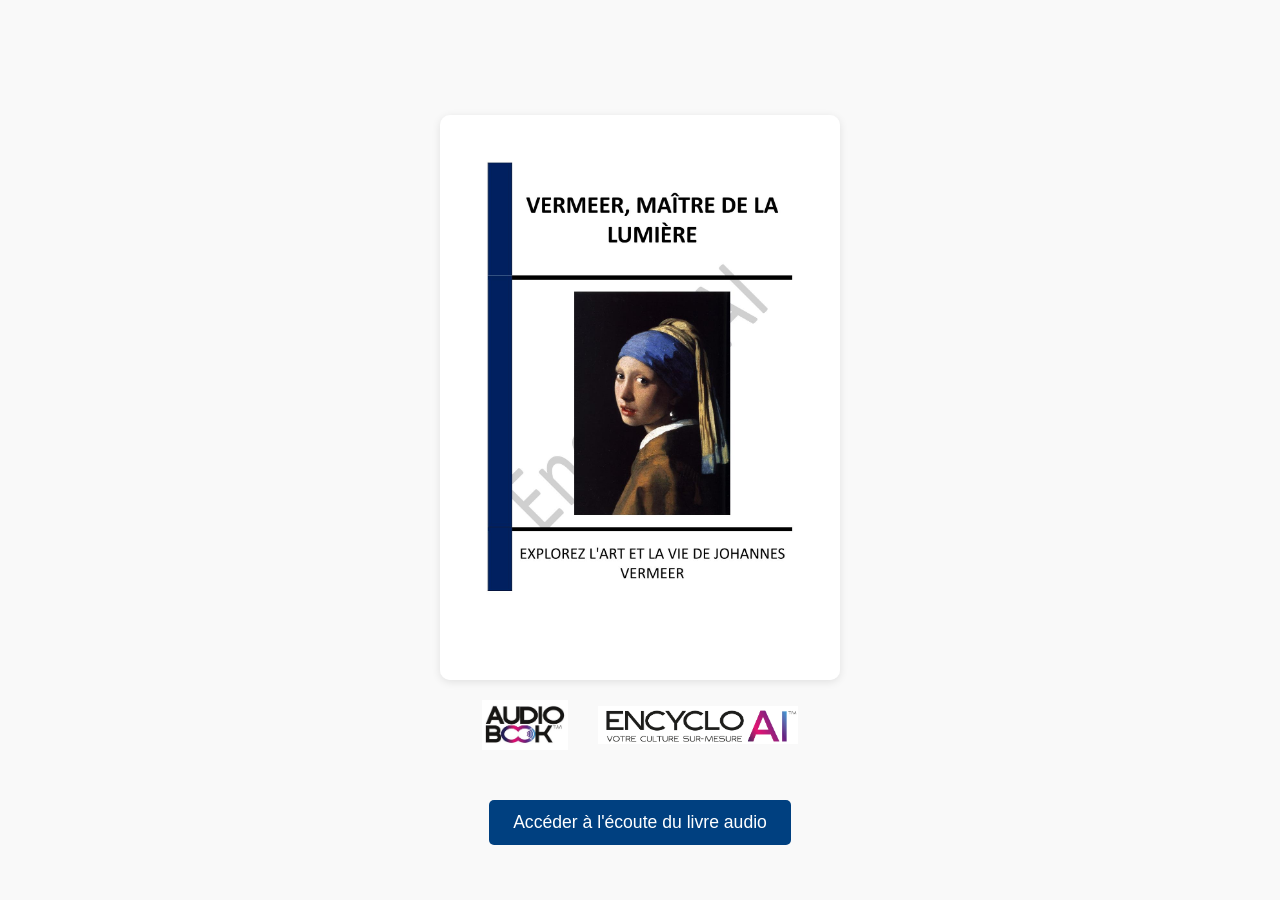
<file: index.html>
<!DOCTYPE html>
<html lang="fr">
<head>
  <meta charset="UTF-8" />
  <title>Smartbook – Redirection…</title>
  <link rel="manifest" href="manifest.json" />
  <link rel="icon" type="image/png" href="logo-icon-192.png" />
  <meta name="viewport" content="width=device-width,initial-scale=1" />
  <!-- Redirection immédiate vers ta page d’accueil réelle -->
  <meta http-equiv="refresh" content="0; url=Smartbook.html" />
  <style>
    body {font-family: system-ui, -apple-system, Segoe UI, Roboto, Arial, sans-serif; margin:0; display:grid; place-items:center; min-height:100vh; color:#333;}
    a {color:#004080;}
  </style>
</head>
<body>
  <p>Redirection vers <strong>Smartbook.html</strong>…<br>
  Si rien ne se passe, <a href="Smartbook.html">cliquez ici</a>.</p>

  <script>
    // Fallback JS si la meta-refresh est bloquée
    if (!/Smartbook\.html$/i.test(location.href)) {
      setTimeout(() => location.replace('Smartbook.html'), 50);
    }
    // Enregistre le SW même si l’utilisateur atterrit d’abord ici
    if ('serviceWorker' in navigator) {
      navigator.serviceWorker.register('service-worker.js').catch(console.error);
    }
  </script>
</body>
</html>
</file>
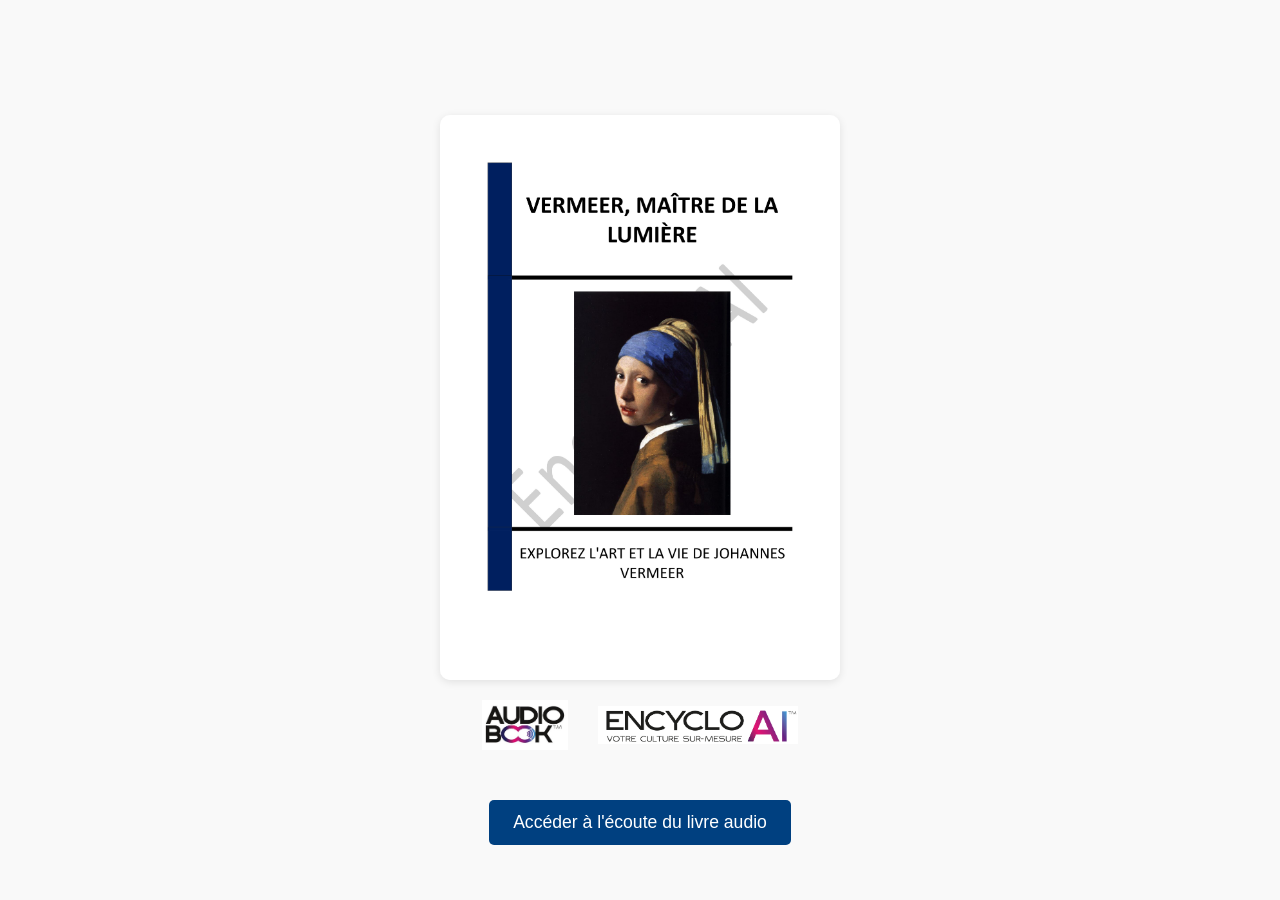
<file: ID-0-30-Smartbook.html>
<!DOCTYPE html>
<html lang="fr">
<head>
  <meta charset="UTF-8">
  <title>Smartbook - AudioBook</title>

  <!-- ✅ PWA : ajout du manifest -->
  <link rel="manifest" href="manifest.json">
  <link rel="icon" type="image/png" href="logo-icon-192.png">

  <style>
    body {
      background-color: #f9f9f9;
      font-family: 'Open Sans', sans-serif;
      margin: 0;
      padding: 0;
      display: flex;
      flex-direction: column;
      align-items: center;
      justify-content: center;
      min-height: 100vh;
    }
    .header {
      display: flex;
      align-items: center;
      justify-content: center;
      gap: 30px;
      margin-top: 30px;
    }
    .cover {
      margin-top: 30px;
      max-width: 400px;
      box-shadow: 0 2px 8px rgba(0,0,0,0.1);
      border-radius: 10px;
    }
    .logos {
      display: flex;
      gap: 30px;
      margin-top: 20px;
      align-items: center;
      justify-content: center;
    }
    .logos img {
      max-width: 200px;
      height: auto;
    }
    .button-container {
      margin-top: 30px;
      display: flex;
      flex-direction: column;
      gap: 15px;
      align-items: center;
    }
    .button-container a,
    .button-container button {
      text-decoration: none;
      padding: 12px 24px;
      background-color: #004080;
      color: white;
      border-radius: 5px;
      font-size: 1.1em;
      transition: background-color 0.3s;
      border: none;
      cursor: pointer;
    }
    .button-container a:hover,
    .button-container button:hover {
      background-color: #0055aa;
    }
    #installButton { display: none; }
  </style>
</head>
<body>

  <div class="header">
    <img src="ID-0-30-Couverture.jpg" alt="Couverture AudioBook" class="cover">
  </div>

  <div class="logos">
    <img src="PLANCHE-1a.jpg" alt="Logo AudioBook" style="width: 20%; height: auto; margin-bottom: 20px;">
    <img src="Logo_resized.jpg" alt="Logo Encyclo-AI" style="width: 100%; height: auto; margin-bottom: 20px;">
  </div>

  <div class="button-container">
    <a href="Lecteur_ID-0-30.html">Accéder à l'écoute du livre audio</a>
    <button id="installButton">📲 Installer cette application</button>
  </div>

  <!-- ✅ Enregistrement du service worker et gestion installation -->
  <script>
    // Service Worker
    if ('serviceWorker' in navigator) {
      window.addEventListener('load', () => {
        navigator.serviceWorker.register('service-worker.js')
          .then(reg => console.log("✅ Service worker enregistré :", reg.scope))
          .catch(err => console.error("❌ Échec de l'enregistrement :", err));
      });
    }

    // Gestion du bouton Installer
    let deferredPrompt;
    const installButton = document.querySelector("#installButton");

    window.addEventListener("beforeinstallprompt", (e) => {
      e.preventDefault();
      deferredPrompt = e;
      installButton.style.display = "block";

      installButton.addEventListener("click", () => {
        installButton.style.display = "none";
        deferredPrompt.prompt();
        deferredPrompt.userChoice.then((choiceResult) => {
          if (choiceResult.outcome === "accepted") {
            console.log("✅ Appli installée");
          } else {
            console.log("❌ Installation refusée");
          }
          deferredPrompt = null;
        });
      });
    });

    // Masquer le bouton si déjà en standalone
    if (window.matchMedia('(display-mode: standalone)').matches) {
      installButton.style.display = "none";
    }
  </script>

</body>
</html>
</file>
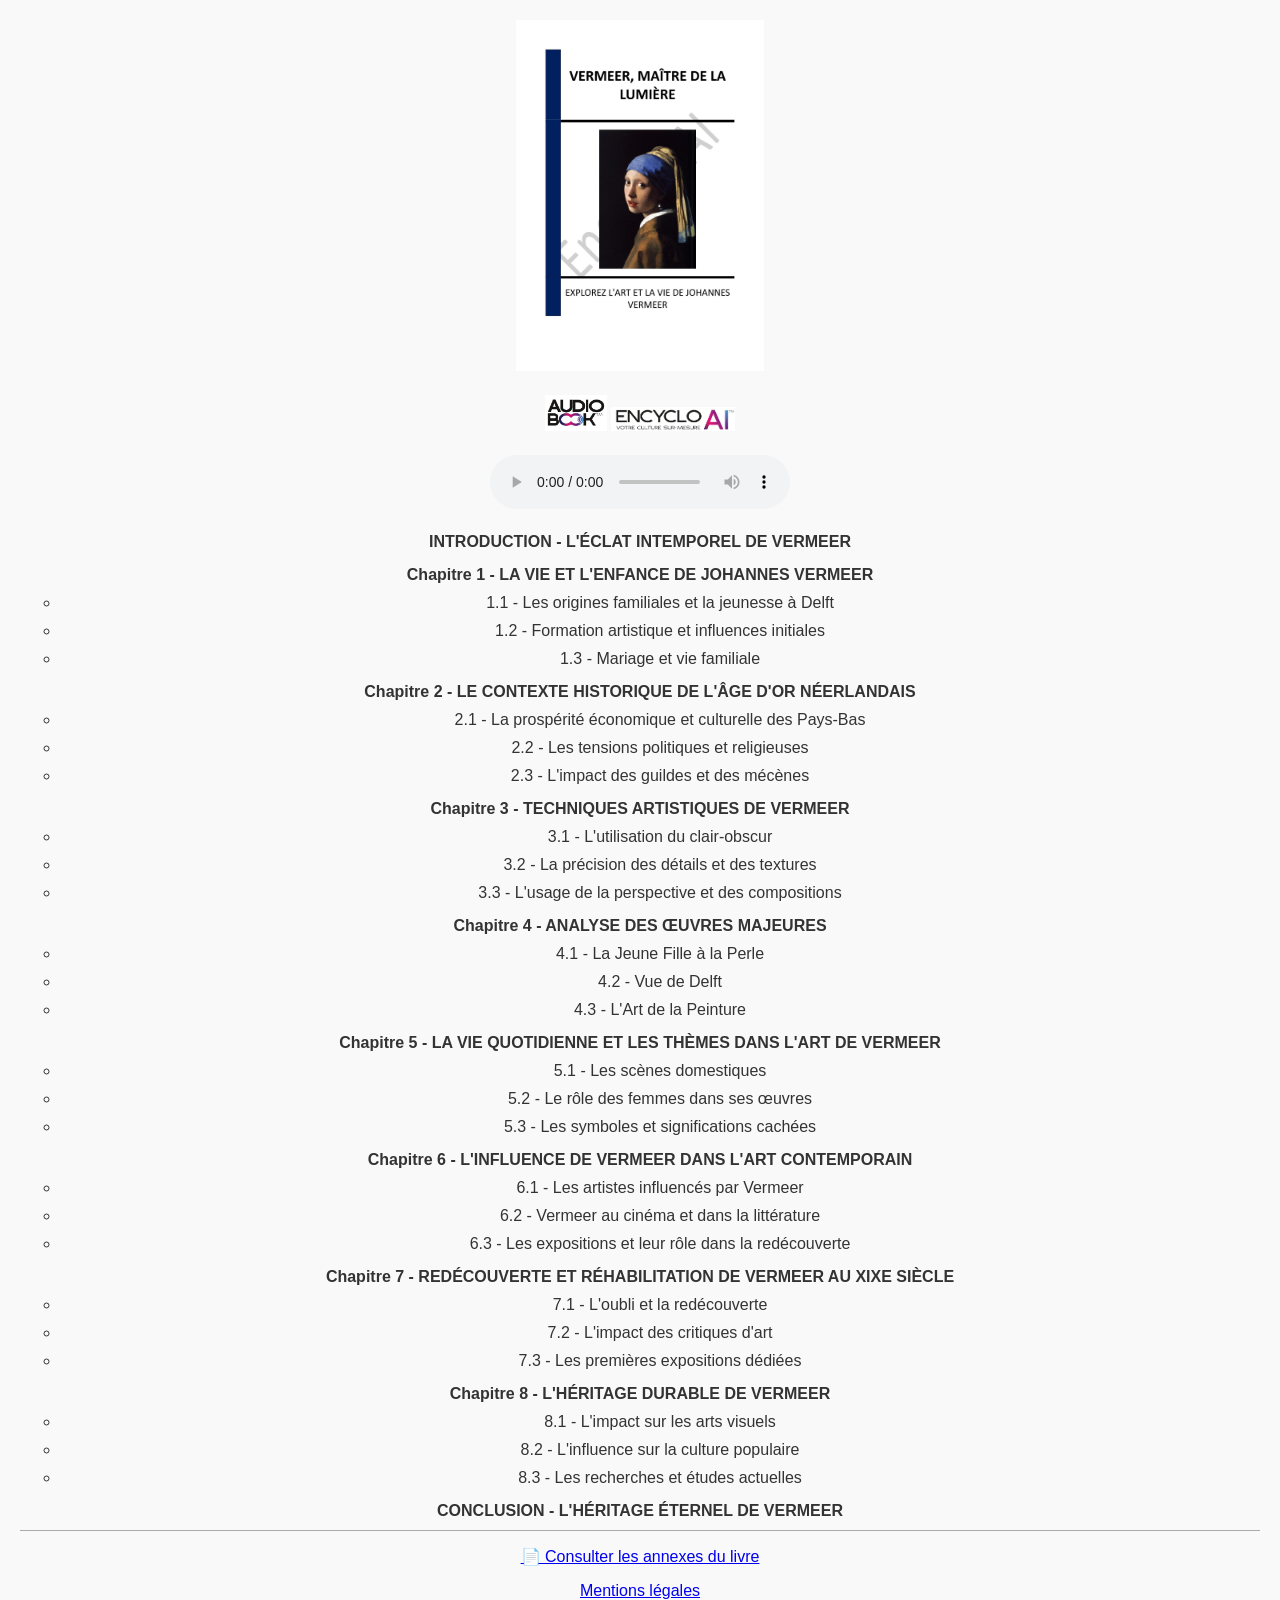
<file: lecteur-Copie.html>
<!DOCTYPE html>
<html lang="fr">
<head>
  <meta charset="UTF-8">
  <title>Smartbook - AudioBook</title>
  <link rel="stylesheet" href="https://cdn.plyr.io/3.7.2/plyr.css">
  <link rel="stylesheet" href="style-Copie.css">
</head>
<body>
  <img src="Couverture_resized.jpg" alt="Couverture" style="width: 20%; height: auto; margin-bottom: 20px;">

  <div class="logos">
    <img src="PLANCHE-1a.jpg" alt="Logo AudioBook" style="width: 5%; height: auto; margin-bottom: 20px;">
    <img src="Logo_resized.jpg" alt="Logo Encyclo-AI" style="width: 10%; height: auto; margin-bottom: 20px;">
  </div>

 
  <audio id="audioPlayer" controls></audio>
 
  <ul id="playlist">

    <!-- ✅ Introduction : lien cliquable en gras -->
    <li style="margin-top: 15px;"><a href="Introduction.mp3" style="font-weight: bold;">INTRODUCTION - L'ÉCLAT INTEMPOREL DE VERMEER</a></li>

    <!-- Chapitre 1 -->
    <li style="font-weight: bold; margin-top: 15px;">Chapitre 1 - LA VIE ET L'ENFANCE DE JOHANNES VERMEER</li>
    <ul>
      <li><a href="Chapitre1-1.mp3">1.1 - Les origines familiales et la jeunesse à Delft</a></li>
      <li><a href="Chapitre1-2.mp3">1.2 - Formation artistique et influences initiales</a></li>
      <li><a href="Chapitre1-3.mp3">1.3 - Mariage et vie familiale</a></li>
    </ul>

    <!-- Chapitre 2 -->
    <li style="font-weight: bold; margin-top: 15px;">Chapitre 2 - LE CONTEXTE HISTORIQUE DE L'ÂGE D'OR NÉERLANDAIS</li>
    <ul>
      <li><a href="Chapitre2-1.mp3">2.1 - La prospérité économique et culturelle des Pays-Bas</a></li>
      <li><a href="Chapitre2-2.mp3">2.2 - Les tensions politiques et religieuses</a></li>
      <li><a href="Chapitre2-3.mp3">2.3 - L'impact des guildes et des mécènes</a></li>
    </ul>

    <!-- Chapitre 3 -->
    <li style="font-weight: bold; margin-top: 15px;">Chapitre 3 - TECHNIQUES ARTISTIQUES DE VERMEER</li>
    <ul>
      <li><a href="Chapitre3-1.mp3">3.1 - L'utilisation du clair-obscur</a></li>
      <li><a href="Chapitre3-2.mp3">3.2 - La précision des détails et des textures</a></li>
      <li><a href="Chapitre3-3.mp3">3.3 - L'usage de la perspective et des compositions</a></li>
    </ul>

    <!-- Chapitre 4 -->
    <li style="font-weight: bold; margin-top: 15px;">Chapitre 4 - ANALYSE DES ŒUVRES MAJEURES</li>
    <ul>
      <li><a href="Chapitre4-1.mp3">4.1 - La Jeune Fille à la Perle</a></li>
      <li><a href="Chapitre4-2.mp3">4.2 - Vue de Delft</a></li>
      <li><a href="Chapitre4-3.mp3">4.3 - L'Art de la Peinture</a></li>
    </ul>

    <!-- Chapitre 5 -->
    <li style="font-weight: bold; margin-top: 15px;">Chapitre 5 - LA VIE QUOTIDIENNE ET LES THÈMES DANS L'ART DE VERMEER</li>
    <ul>
      <li><a href="Chapitre5-1.mp3">5.1 - Les scènes domestiques</a></li>
      <li><a href="Chapitre5-2.mp3">5.2 - Le rôle des femmes dans ses œuvres</a></li>
      <li><a href="Chapitre5-3.mp3">5.3 - Les symboles et significations cachées</a></li>
    </ul>

    <!-- Chapitre 6 -->
    <li style="font-weight: bold; margin-top: 15px;">Chapitre 6 - L'INFLUENCE DE VERMEER DANS L'ART CONTEMPORAIN</li>
    <ul>
      <li><a href="Chapitre6-1.mp3">6.1 - Les artistes influencés par Vermeer</a></li>
      <li><a href="Chapitre6-2.mp3">6.2 - Vermeer au cinéma et dans la littérature</a></li>
      <li><a href="Chapitre6-3.mp3">6.3 - Les expositions et leur rôle dans la redécouverte</a></li>
    </ul>

    <!-- Chapitre 7 -->
    <li style="font-weight: bold; margin-top: 15px;">Chapitre 7 - REDÉCOUVERTE ET RÉHABILITATION DE VERMEER AU XIXE SIÈCLE</li>
    <ul>
      <li><a href="Chapitre7-1.mp3">7.1 - L'oubli et la redécouverte</a></li>
      <li><a href="Chapitre7-2.mp3">7.2 - L'impact des critiques d'art</a></li>
      <li><a href="Chapitre7-3.mp3">7.3 - Les premières expositions dédiées</a></li>
    </ul>

    <!-- Chapitre 8 -->
    <li style="font-weight: bold; margin-top: 15px;">Chapitre 8 - L'HÉRITAGE DURABLE DE VERMEER</li>
    <ul>
      <li><a href="Chapitre8-1.mp3">8.1 - L'impact sur les arts visuels</a></li>
      <li><a href="Chapitre8-2.mp3">8.2 - L'influence sur la culture populaire</a></li>
      <li><a href="Chapitre8-3.mp3">8.3 - Les recherches et études actuelles</a></li>
    </ul>

<!-- ✅ Conclusion : lien cliquable en gras -->
    <li style="margin-top: 15px;"><a href="Conclusion.mp3" style="font-weight: bold;">CONCLUSION - L'HÉRITAGE ÉTERNEL DE VERMEER</a></li>

    <li style="list-style: none; margin-top: 10px; border-top: 1px solid #aaa; margin-bottom: 5px;"></li>
  </ul>

  <p><a href="Annexes.pdf" target="_blank">📄 Consulter les annexes du livre</a></p>
  <p><a href="mentions_legales.pdf">Mentions légales</a></p>

  <script src="https://cdn.plyr.io/3.7.2/plyr.polyfilled.js"></script>
  <script src="lecteur-Copie.js"></script>
</body>
</html>
</file>
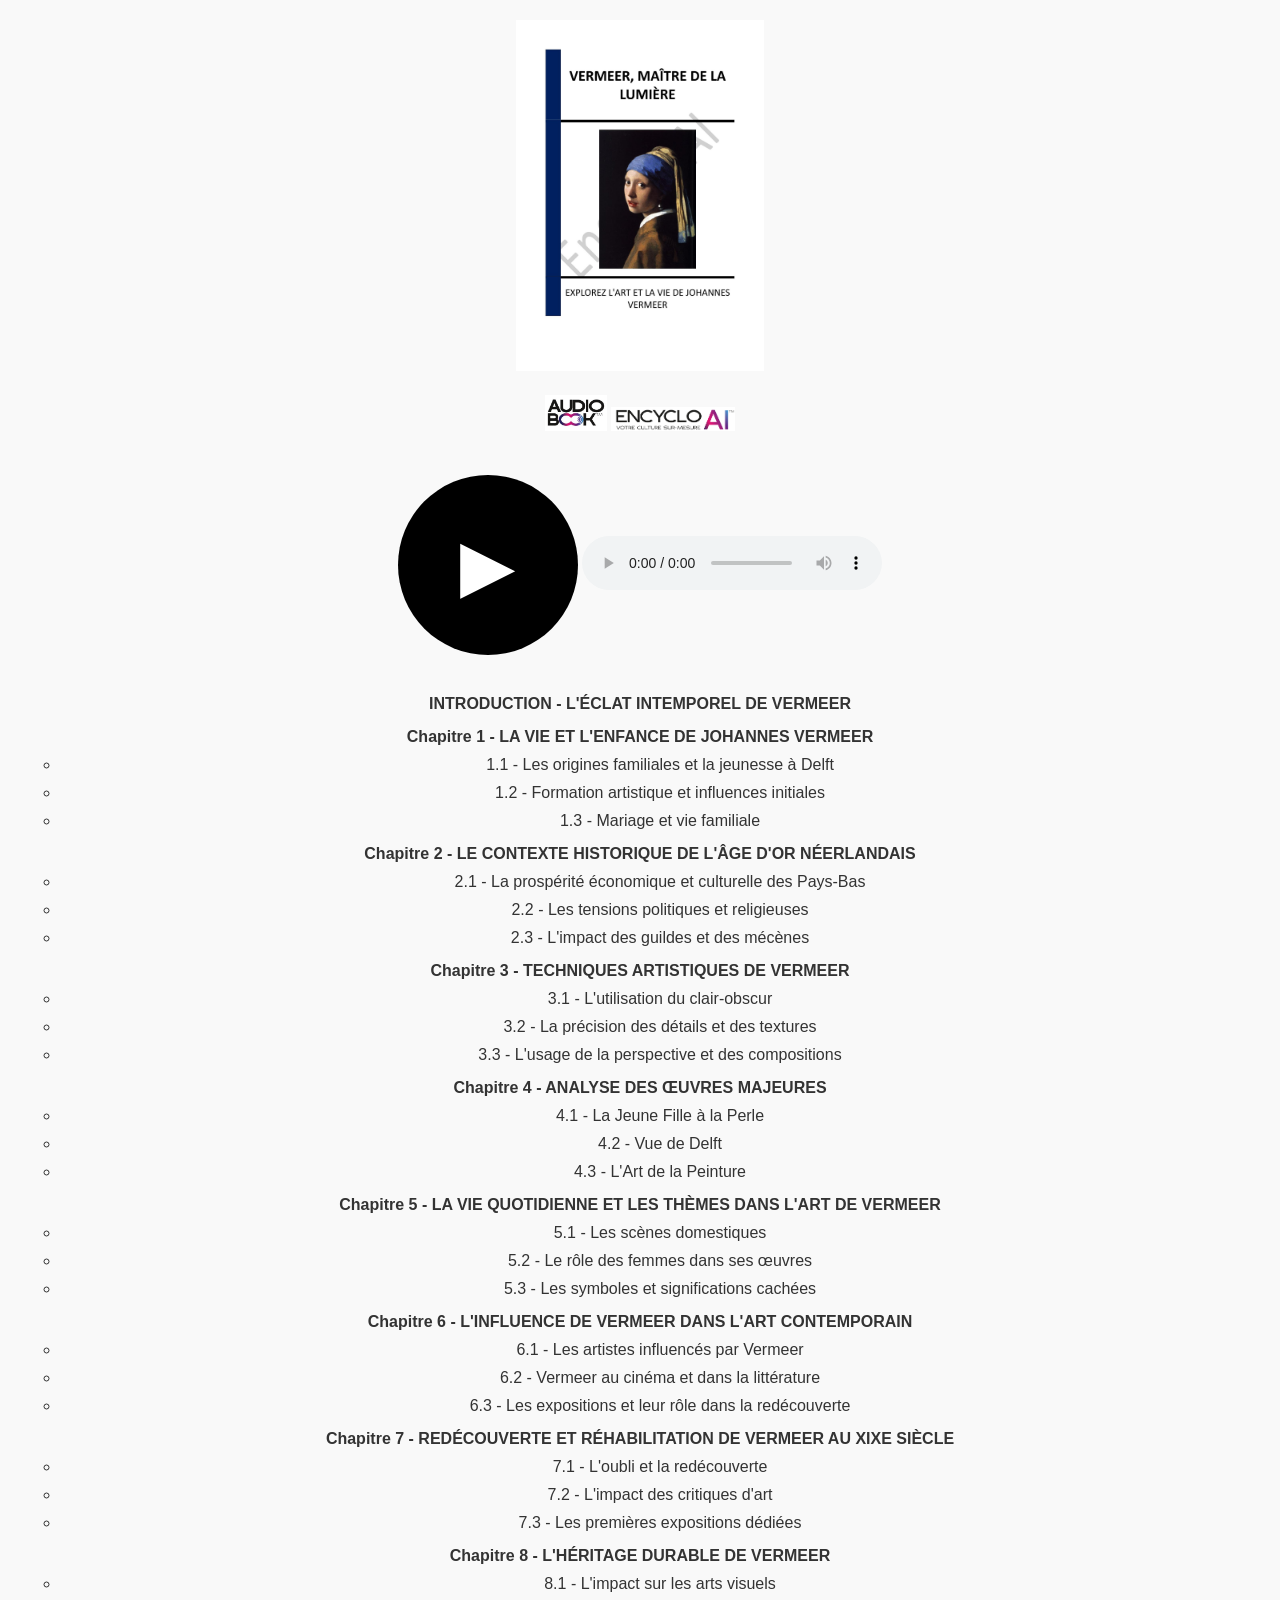
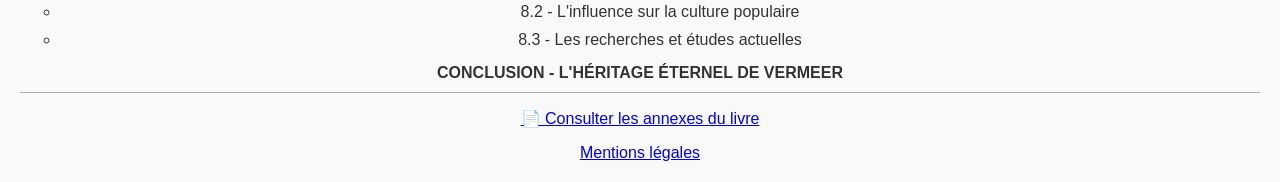
<file: lecteur-Copie2.html>
<!DOCTYPE html>
<html lang="fr">
<head>
  <meta charset="UTF-8">
  <title>Smartbook - AudioBook</title>
  <link rel="stylesheet" href="https://cdn.plyr.io/3.7.2/plyr.css">
  <link rel="stylesheet" href="style-Copie2.css">
</head>
<body>
  <img src="Couverture_resized.jpg" alt="Couverture" style="width: 20%; height: auto; margin-bottom: 20px;">

  <div class="logos">
    <img src="PLANCHE-1a.jpg" alt="Logo AudioBook" style="width: 5%; height: auto; margin-bottom: 20px;">
    <img src="Logo_resized.jpg" alt="Logo Encyclo-AI" style="width: 10%; height: auto; margin-bottom: 20px;">
  </div>

  <!-- Gros bouton Play -->
  <button id="bigPlayBtn" aria-label="Lire ou mettre en pause le livre audio">▶</button>

  <audio id="audioPlayer" controls></audio>
 
  <ul id="playlist">

    <!-- ✅ Introduction : lien cliquable en gras -->
    <li style="margin-top: 15px;"><a href="Introduction.mp3" style="font-weight: bold;">INTRODUCTION - L'ÉCLAT INTEMPOREL DE VERMEER</a></li>

    <!-- Chapitre 1 -->
    <li style="font-weight: bold; margin-top: 15px;">Chapitre 1 - LA VIE ET L'ENFANCE DE JOHANNES VERMEER</li>
    <ul>
      <li><a href="Chapitre1-1.mp3">1.1 - Les origines familiales et la jeunesse à Delft</a></li>
      <li><a href="Chapitre1-2.mp3">1.2 - Formation artistique et influences initiales</a></li>
      <li><a href="Chapitre1-3.mp3">1.3 - Mariage et vie familiale</a></li>
    </ul>

    <!-- Chapitre 2 -->
    <li style="font-weight: bold; margin-top: 15px;">Chapitre 2 - LE CONTEXTE HISTORIQUE DE L'ÂGE D'OR NÉERLANDAIS</li>
    <ul>
      <li><a href="Chapitre2-1.mp3">2.1 - La prospérité économique et culturelle des Pays-Bas</a></li>
      <li><a href="Chapitre2-2.mp3">2.2 - Les tensions politiques et religieuses</a></li>
      <li><a href="Chapitre2-3.mp3">2.3 - L'impact des guildes et des mécènes</a></li>
    </ul>

    <!-- Chapitre 3 -->
    <li style="font-weight: bold; margin-top: 15px;">Chapitre 3 - TECHNIQUES ARTISTIQUES DE VERMEER</li>
    <ul>
      <li><a href="Chapitre3-1.mp3">3.1 - L'utilisation du clair-obscur</a></li>
      <li><a href="Chapitre3-2.mp3">3.2 - La précision des détails et des textures</a></li>
      <li><a href="Chapitre3-3.mp3">3.3 - L'usage de la perspective et des compositions</a></li>
    </ul>

    <!-- Chapitre 4 -->
    <li style="font-weight: bold; margin-top: 15px;">Chapitre 4 - ANALYSE DES ŒUVRES MAJEURES</li>
    <ul>
      <li><a href="Chapitre4-1.mp3">4.1 - La Jeune Fille à la Perle</a></li>
      <li><a href="Chapitre4-2.mp3">4.2 - Vue de Delft</a></li>
      <li><a href="Chapitre4-3.mp3">4.3 - L'Art de la Peinture</a></li>
    </ul>

    <!-- Chapitre 5 -->
    <li style="font-weight: bold; margin-top: 15px;">Chapitre 5 - LA VIE QUOTIDIENNE ET LES THÈMES DANS L'ART DE VERMEER</li>
    <ul>
      <li><a href="Chapitre5-1.mp3">5.1 - Les scènes domestiques</a></li>
      <li><a href="Chapitre5-2.mp3">5.2 - Le rôle des femmes dans ses œuvres</a></li>
      <li><a href="Chapitre5-3.mp3">5.3 - Les symboles et significations cachées</a></li>
    </ul>

    <!-- Chapitre 6 -->
    <li style="font-weight: bold; margin-top: 15px;">Chapitre 6 - L'INFLUENCE DE VERMEER DANS L'ART CONTEMPORAIN</li>
    <ul>
      <li><a href="Chapitre6-1.mp3">6.1 - Les artistes influencés par Vermeer</a></li>
      <li><a href="Chapitre6-2.mp3">6.2 - Vermeer au cinéma et dans la littérature</a></li>
      <li><a href="Chapitre6-3.mp3">6.3 - Les expositions et leur rôle dans la redécouverte</a></li>
    </ul>

    <!-- Chapitre 7 -->
    <li style="font-weight: bold; margin-top: 15px;">Chapitre 7 - REDÉCOUVERTE ET RÉHABILITATION DE VERMEER AU XIXE SIÈCLE</li>
    <ul>
      <li><a href="Chapitre7-1.mp3">7.1 - L'oubli et la redécouverte</a></li>
      <li><a href="Chapitre7-2.mp3">7.2 - L'impact des critiques d'art</a></li>
      <li><a href="Chapitre7-3.mp3">7.3 - Les premières expositions dédiées</a></li>
    </ul>

    <!-- Chapitre 8 -->
    <li style="font-weight: bold; margin-top: 15px;">Chapitre 8 - L'HÉRITAGE DURABLE DE VERMEER</li>
    <ul>
      <li><a href="Chapitre8-1.mp3">8.1 - L'impact sur les arts visuels</a></li>
      <li><a href="Chapitre8-2.mp3">8.2 - L'influence sur la culture populaire</a></li>
      <li><a href="Chapitre8-3.mp3">8.3 - Les recherches et études actuelles</a></li>
    </ul>

<!-- ✅ Conclusion : lien cliquable en gras -->
    <li style="margin-top: 15px;"><a href="Conclusion.mp3" style="font-weight: bold;">CONCLUSION - L'HÉRITAGE ÉTERNEL DE VERMEER</a></li>

    <li style="list-style: none; margin-top: 10px; border-top: 1px solid #aaa; margin-bottom: 5px;"></li>
  </ul>

  <p><a href="Annexes.pdf" target="_blank">📄 Consulter les annexes du livre</a></p>
  <p><a href="mentions_legales.pdf">Mentions légales</a></p>

  <script src="https://cdn.plyr.io/3.7.2/plyr.polyfilled.js"></script>
  <script src="lecteur-Copie2.js"></script>
</body>
</html>
</file>
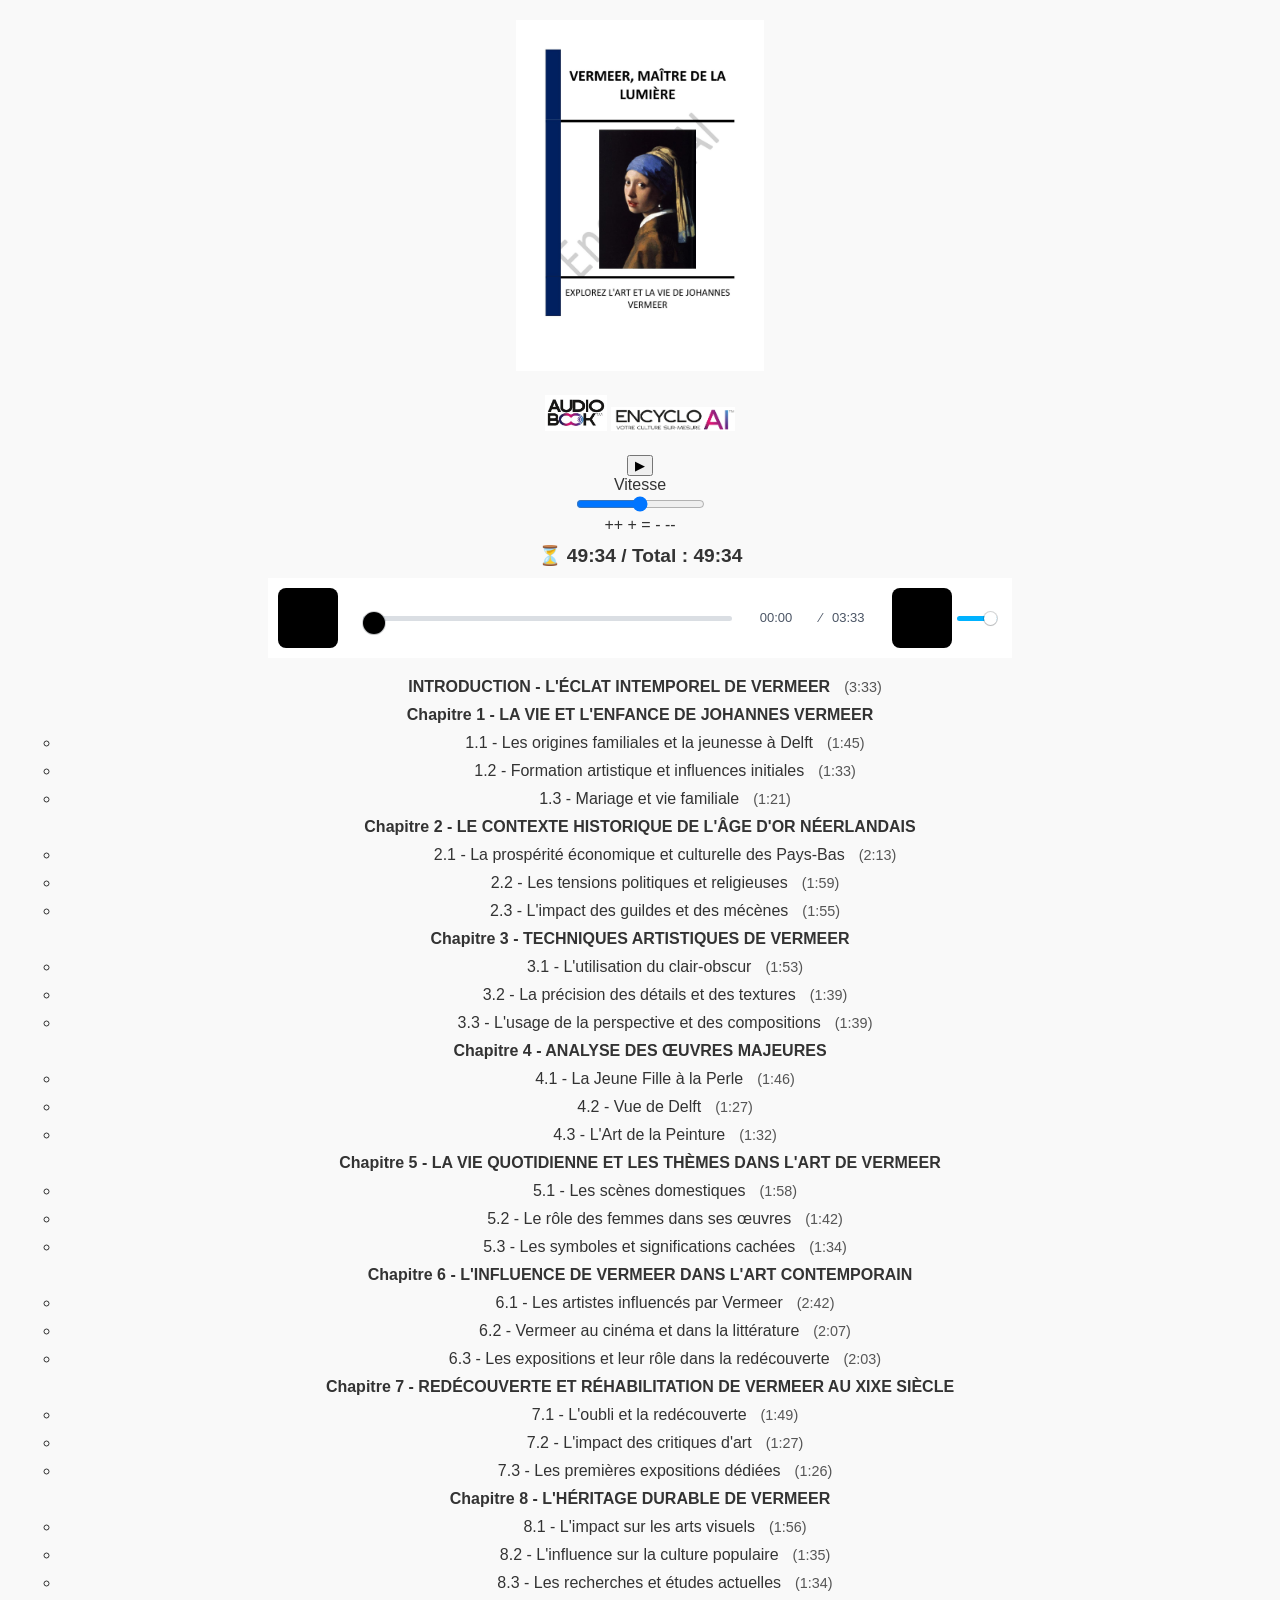
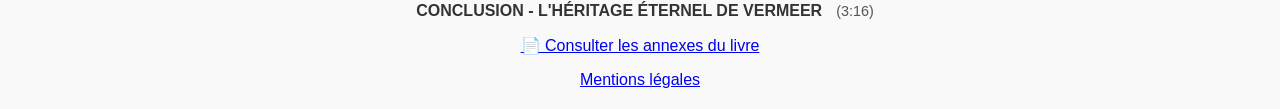
<file: lecteur.html>
<!DOCTYPE html>
<html lang="fr">
<head>
  <meta charset="UTF-8">
  <title>Smartbook - AudioBook</title>
  <link rel="stylesheet" href="plyr.css">
  <link rel="stylesheet" href="style.css">
</head>
<body>
  <img src="Couverture_resized.jpg" alt="Couverture" style="width: 20%; height: auto; margin-bottom: 20px;">

  <div class="logos">
    <img src="PLANCHE-1a.jpg" alt="Logo AudioBook" style="width: 5%; height: auto; margin-bottom: 20px;">
    <img src="Logo_resized.jpg" alt="Logo Encyclo-AI" style="width: 10%; height: auto; margin-bottom: 20px;">
  </div>

<!-- Bloc bouton Play + potentiomètre vitesse -->
<div class="player-controls">
  <!-- Gros bouton Play -->
  <button id="bigPlayBtn" aria-label="Lire ou mettre en pause le livre audio">▶</button>

  <!-- Bloc vitesse -->
  <div id="speedControl">
    <div class="speed-label">Vitesse</div>
    <div class="speed-knob-wrapper">
      <input type="range" id="speedKnob" min="0.9" max="1.1" step="0.05" value="1" orient="vertical">

      <!-- Colonne repères alignés -->
      <div id="speedLabels">
        <span>++</span>
        <span>+</span>
        <span>=</span>
        <span>-</span>
        <span>--</span>
      </div>
    </div>
  </div>
</div>

  <!-- Lecteur audio -->
  <audio id="audioPlayer" controls></audio>

  <!-- Playlist -->
  <ul id="playlist">
    <li><a href="Introduction.mp3" style="font-weight: bold;">﻿INTRODUCTION - L'ÉCLAT INTEMPOREL DE VERMEER</a></li>

    <li style="font-weight: bold;">Chapitre 1 - LA VIE ET L'ENFANCE DE JOHANNES VERMEER</li>
    <ul>
      <li><a href="Chapitre1-1.mp3">1.1 - Les origines familiales et la jeunesse à Delft</a></li>
      <li><a href="Chapitre1-2.mp3">1.2 - Formation artistique et influences initiales</a></li>
      <li><a href="Chapitre1-3.mp3">1.3 - Mariage et vie familiale</a></li>
    </ul>

    <li style="font-weight: bold;">Chapitre 2 - LE CONTEXTE HISTORIQUE DE L'ÂGE D'OR NÉERLANDAIS</li>
    <ul>
      <li><a href="Chapitre2-1.mp3">2.1 - La prospérité économique et culturelle des Pays-Bas</a></li>
      <li><a href="Chapitre2-2.mp3">2.2 - Les tensions politiques et religieuses</a></li>
      <li><a href="Chapitre2-3.mp3">2.3 - L'impact des guildes et des mécènes</a></li>
    </ul>

    <li style="font-weight: bold;">Chapitre 3 - TECHNIQUES ARTISTIQUES DE VERMEER</li>
    <ul>
      <li><a href="Chapitre3-1.mp3">3.1 - L'utilisation du clair-obscur</a></li>
      <li><a href="Chapitre3-2.mp3">3.2 - La précision des détails et des textures</a></li>
      <li><a href="Chapitre3-3.mp3">3.3 - L'usage de la perspective et des compositions</a></li>
    </ul>

    <li style="font-weight: bold;">Chapitre 4 - ANALYSE DES ŒUVRES MAJEURES</li>
    <ul>
      <li><a href="Chapitre4-1.mp3">4.1 - La Jeune Fille à la Perle</a></li>
      <li><a href="Chapitre4-2.mp3">4.2 - Vue de Delft</a></li>
      <li><a href="Chapitre4-3.mp3">4.3 - L'Art de la Peinture</a></li>
    </ul>

    <li style="font-weight: bold;">Chapitre 5 - LA VIE QUOTIDIENNE ET LES THÈMES DANS L'ART DE VERMEER</li>
    <ul>
      <li><a href="Chapitre5-1.mp3">5.1 - Les scènes domestiques</a></li>
      <li><a href="Chapitre5-2.mp3">5.2 - Le rôle des femmes dans ses œuvres</a></li>
      <li><a href="Chapitre5-3.mp3">5.3 - Les symboles et significations cachées</a></li>
    </ul>

    <li style="font-weight: bold;">Chapitre 6 - L'INFLUENCE DE VERMEER DANS L'ART CONTEMPORAIN</li>
    <ul>
      <li><a href="Chapitre6-1.mp3">6.1 - Les artistes influencés par Vermeer</a></li>
      <li><a href="Chapitre6-2.mp3">6.2 - Vermeer au cinéma et dans la littérature</a></li>
      <li><a href="Chapitre6-3.mp3">6.3 - Les expositions et leur rôle dans la redécouverte</a></li>
    </ul>

    <li style="font-weight: bold;">Chapitre 7 - REDÉCOUVERTE ET RÉHABILITATION DE VERMEER AU XIXE SIÈCLE</li>
    <ul>
      <li><a href="Chapitre7-1.mp3">7.1 - L'oubli et la redécouverte</a></li>
      <li><a href="Chapitre7-2.mp3">7.2 - L'impact des critiques d'art</a></li>
      <li><a href="Chapitre7-3.mp3">7.3 - Les premières expositions dédiées</a></li>
    </ul>

    <li style="font-weight: bold;">Chapitre 8 - L'HÉRITAGE DURABLE DE VERMEER</li>
    <ul>
      <li><a href="Chapitre8-1.mp3">8.1 - L'impact sur les arts visuels</a></li>
      <li><a href="Chapitre8-2.mp3">8.2 - L'influence sur la culture populaire</a></li>
      <li><a href="Chapitre8-3.mp3">8.3 - Les recherches et études actuelles</a></li>
    </ul>

    <li><a href="Conclusion.mp3" style="font-weight: bold;">CONCLUSION - L'HÉRITAGE ÉTERNEL DE VERMEER</a></li>
  </ul>

  <p><a href="Annexes.pdf" target="_blank">📄 Consulter les annexes du livre</a></p>
  <p><a href="mentions_legales.pdf">Mentions légales</a></p>

  <script src="plyr.polyfilled.js"></script>
  <script src="lecteur.js"></script>
</body>
</html>
</file>
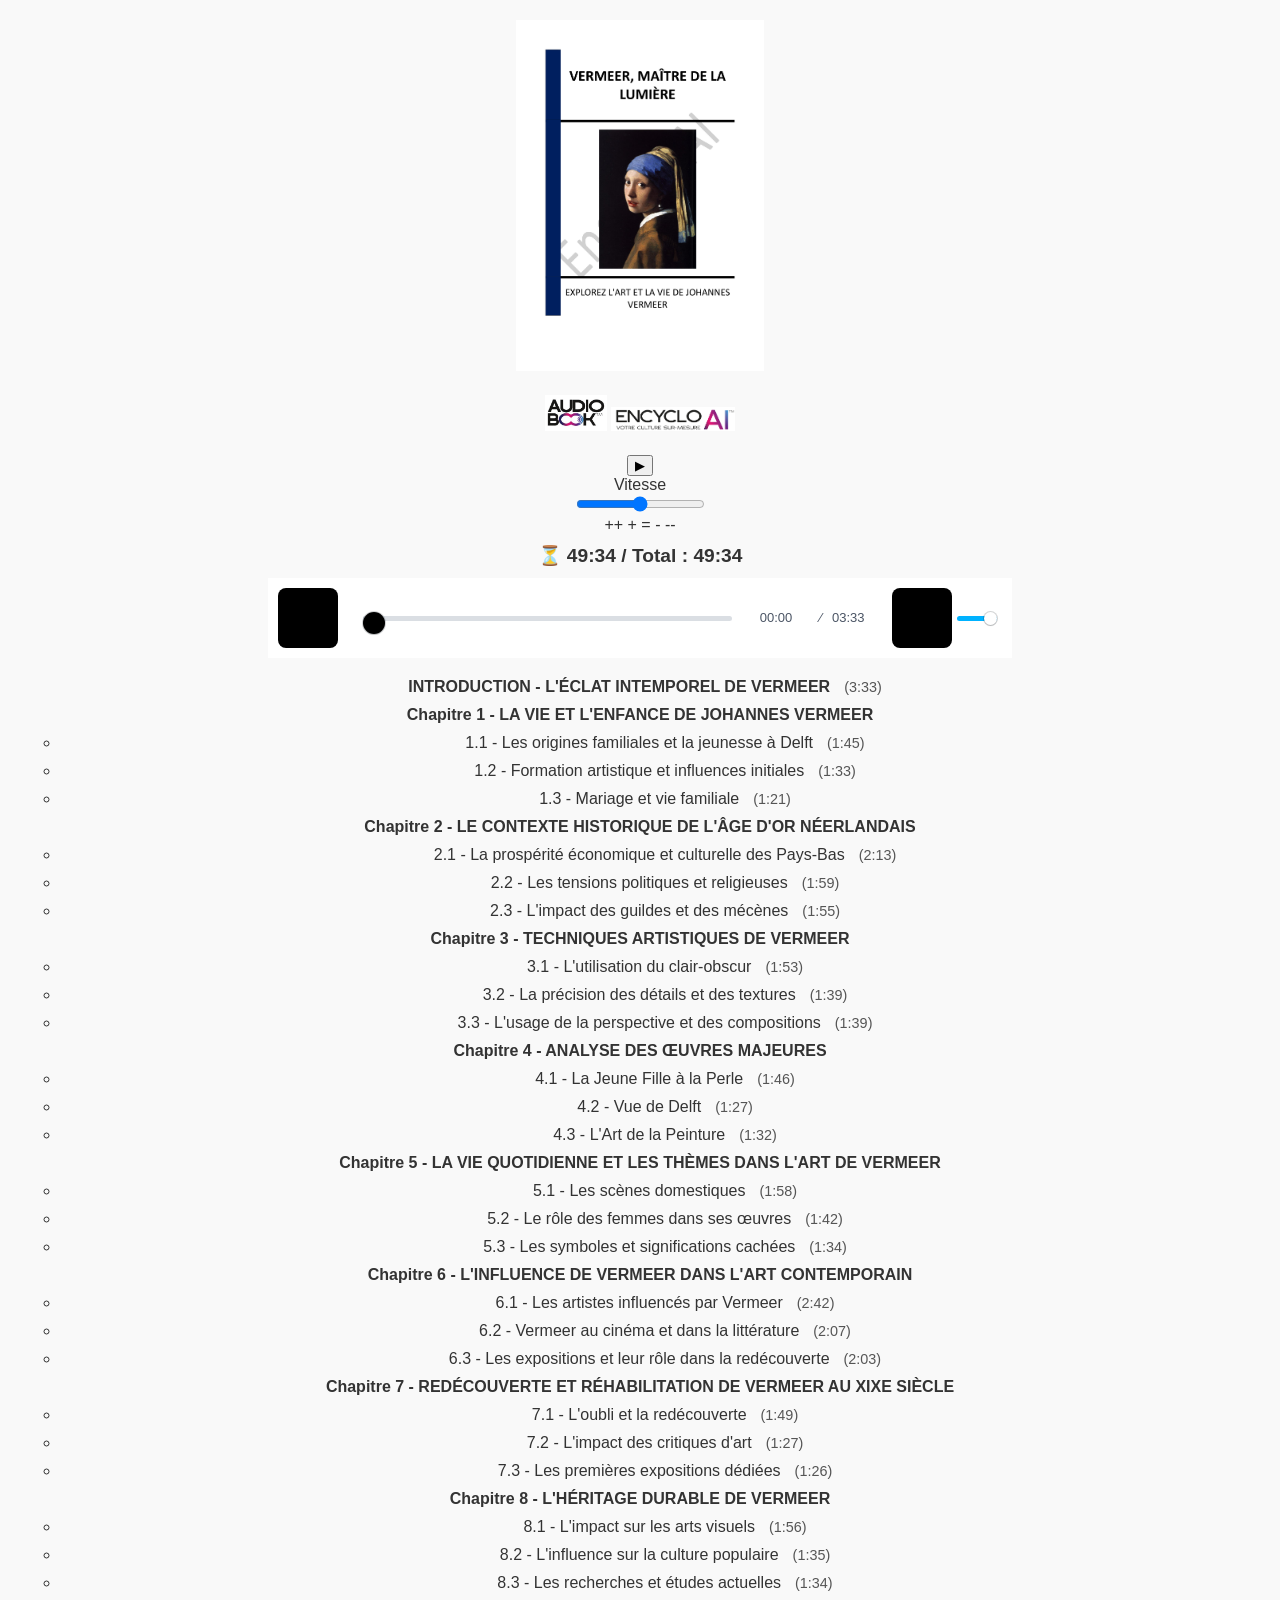
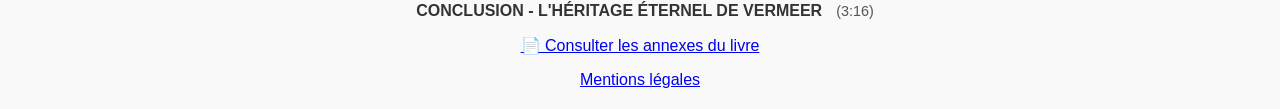
<file: Lecteur_ID-0-30.html>
<!DOCTYPE html>
<html lang="fr">
<head>
  <meta charset="UTF-8">
  <title>Smartbook - AudioBook</title>
  <link rel="stylesheet" href="plyr.css">
  <link rel="stylesheet" href="style.css">
</head>
<body>
  <img src="ID-0-30-Couverture.jpg" alt="Couverture" style="width: 20%; height: auto; margin-bottom: 20px;">

  <div class="logos">
    <img src="PLANCHE-1a.jpg" alt="Logo AudioBook" style="width: 5%; height: auto; margin-bottom: 20px;">
    <img src="Logo_resized.jpg" alt="Logo Encyclo-AI" style="width: 10%; height: auto; margin-bottom: 20px;">
  </div>

<!-- Bloc bouton Play + potentiomètre vitesse -->
<div class="player-controls">
  <!-- Gros bouton Play -->
  <button id="bigPlayBtn" aria-label="Lire ou mettre en pause le livre audio">▶</button>

  <!-- Bloc vitesse -->
  <div id="speedControl">
    <div class="speed-label">Vitesse</div>
    <div class="speed-knob-wrapper">
      <input type="range" id="speedKnob" min="0.9" max="1.1" step="0.05" value="1" orient="vertical">

      <!-- Colonne repères alignés -->
      <div id="speedLabels">
        <span>++</span>
        <span>+</span>
        <span>=</span>
        <span>-</span>
        <span>--</span>
      </div>
    </div>
  </div>
</div>

  <!-- Lecteur audio -->
  <audio id="audioPlayer" controls></audio>

  <!-- Playlist -->
  <ul id="playlist">
    <li><a href="Introduction.mp3" style="font-weight: bold;">INTRODUCTION - L'ÉCLAT INTEMPOREL DE VERMEER</a></li>

    <li style="font-weight: bold;">Chapitre 1 - LA VIE ET L'ENFANCE DE JOHANNES VERMEER</li>
    <ul>
      <li><a href="Chapitre1-1.mp3">1.1 - Les origines familiales et la jeunesse à Delft</a></li>
      <li><a href="Chapitre1-2.mp3">1.2 - Formation artistique et influences initiales</a></li>
      <li><a href="Chapitre1-3.mp3">1.3 - Mariage et vie familiale</a></li>
    </ul>

    <li style="font-weight: bold;">Chapitre 2 - LE CONTEXTE HISTORIQUE DE L'ÂGE D'OR NÉERLANDAIS</li>
    <ul>
      <li><a href="Chapitre2-1.mp3">2.1 - La prospérité économique et culturelle des Pays-Bas</a></li>
      <li><a href="Chapitre2-2.mp3">2.2 - Les tensions politiques et religieuses</a></li>
      <li><a href="Chapitre2-3.mp3">2.3 - L'impact des guildes et des mécènes</a></li>
    </ul>

    <li style="font-weight: bold;">Chapitre 3 - TECHNIQUES ARTISTIQUES DE VERMEER</li>
    <ul>
      <li><a href="Chapitre3-1.mp3">3.1 - L'utilisation du clair-obscur</a></li>
      <li><a href="Chapitre3-2.mp3">3.2 - La précision des détails et des textures</a></li>
      <li><a href="Chapitre3-3.mp3">3.3 - L'usage de la perspective et des compositions</a></li>
    </ul>

    <li style="font-weight: bold;">Chapitre 4 - ANALYSE DES ŒUVRES MAJEURES</li>
    <ul>
      <li><a href="Chapitre4-1.mp3">4.1 - La Jeune Fille à la Perle</a></li>
      <li><a href="Chapitre4-2.mp3">4.2 - Vue de Delft</a></li>
      <li><a href="Chapitre4-3.mp3">4.3 - L'Art de la Peinture</a></li>
    </ul>

    <li style="font-weight: bold;">Chapitre 5 - LA VIE QUOTIDIENNE ET LES THÈMES DANS L'ART DE VERMEER</li>
    <ul>
      <li><a href="Chapitre5-1.mp3">5.1 - Les scènes domestiques</a></li>
      <li><a href="Chapitre5-2.mp3">5.2 - Le rôle des femmes dans ses œuvres</a></li>
      <li><a href="Chapitre5-3.mp3">5.3 - Les symboles et significations cachées</a></li>
    </ul>

    <li style="font-weight: bold;">Chapitre 6 - L'INFLUENCE DE VERMEER DANS L'ART CONTEMPORAIN</li>
    <ul>
      <li><a href="Chapitre6-1.mp3">6.1 - Les artistes influencés par Vermeer</a></li>
      <li><a href="Chapitre6-2.mp3">6.2 - Vermeer au cinéma et dans la littérature</a></li>
      <li><a href="Chapitre6-3.mp3">6.3 - Les expositions et leur rôle dans la redécouverte</a></li>
    </ul>

    <li style="font-weight: bold;">Chapitre 7 - REDÉCOUVERTE ET RÉHABILITATION DE VERMEER AU XIXE SIÈCLE</li>
    <ul>
      <li><a href="Chapitre7-1.mp3">7.1 - L'oubli et la redécouverte</a></li>
      <li><a href="Chapitre7-2.mp3">7.2 - L'impact des critiques d'art</a></li>
      <li><a href="Chapitre7-3.mp3">7.3 - Les premières expositions dédiées</a></li>
    </ul>

    <li style="font-weight: bold;">Chapitre 8 - L'HÉRITAGE DURABLE DE VERMEER</li>
    <ul>
      <li><a href="Chapitre8-1.mp3">8.1 - L'impact sur les arts visuels</a></li>
      <li><a href="Chapitre8-2.mp3">8.2 - L'influence sur la culture populaire</a></li>
      <li><a href="Chapitre8-3.mp3">8.3 - Les recherches et études actuelles</a></li>
    </ul>

    <li><a href="Conclusion.mp3" style="font-weight: bold;">CONCLUSION - L'HÉRITAGE ÉTERNEL DE VERMEER</a></li>
  </ul>

  <p><a href="ID-0-30-Annexes.pdf" target="_blank">📄 Consulter les annexes du livre</a></p>
  <p><a href="mentions_legales.pdf">Mentions légales</a></p>

  <script src="plyr.polyfilled.js"></script>
  <script src="lecteur.js"></script>
</body>
</html>
</file>
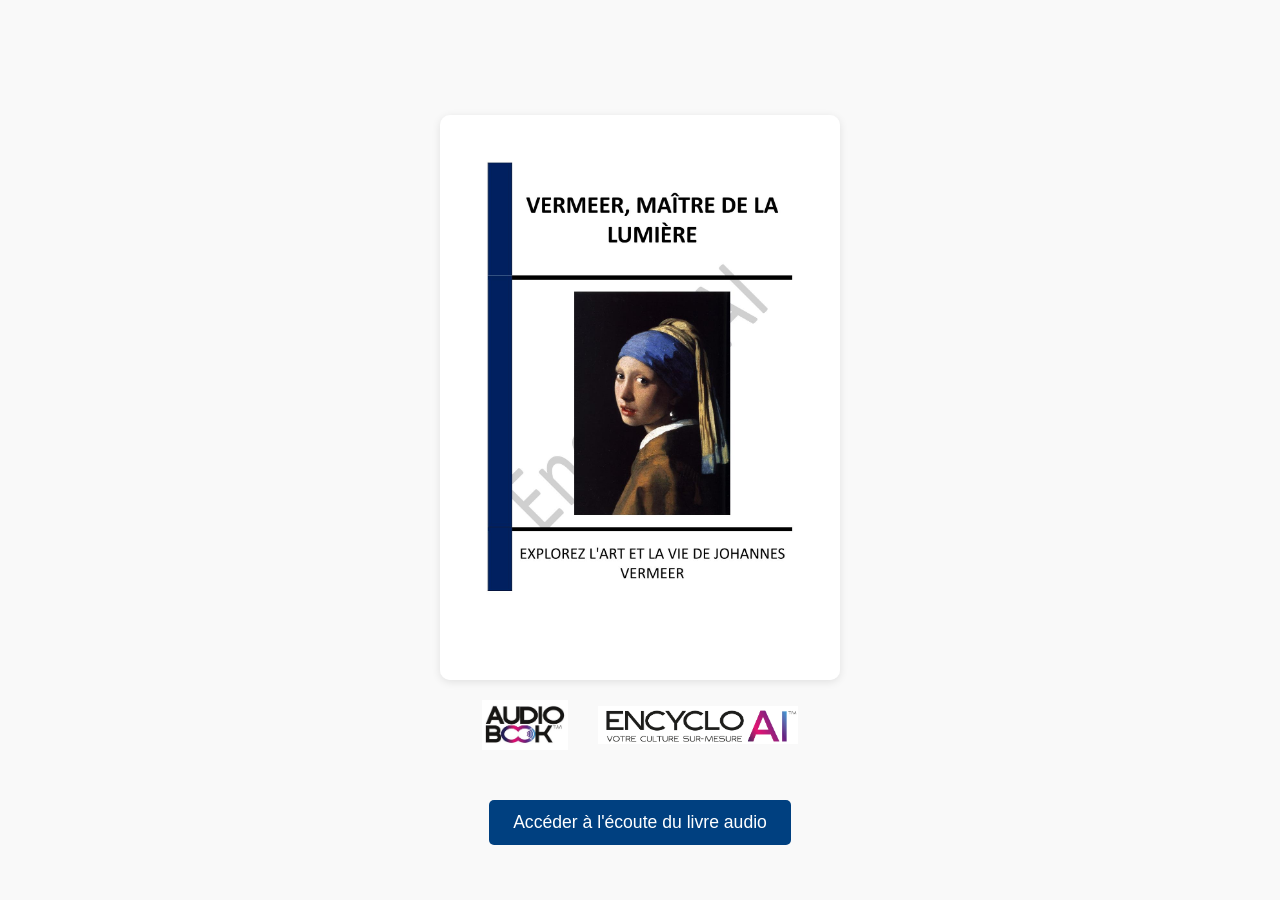
<file: Smartbook-Copie.html>
<!DOCTYPE html>
<html lang="fr">
<head>
  <meta charset="UTF-8">
  <title>Smartbook - AudioBook</title>

  <!-- ✅ PWA : ajout du manifest -->
  <link rel="manifest" href="https://ericcarmes.github.io/Encyclo-AI-030/manifest.json">
  <link rel="icon" type="image/png" href="logo-icon-192.png">

  <style>
    body {
      background-color: #f9f9f9;
      font-family: 'Open Sans', sans-serif;
      margin: 0;
      padding: 0;
      display: flex;
      flex-direction: column;
      align-items: center;
      justify-content: center;
      min-height: 100vh;
    }
    .header {
      display: flex;
      align-items: center;
      justify-content: center;
      gap: 30px;
      margin-top: 30px;
    }
    .cover {
      margin-top: 30px;
      max-width: 400px;
      box-shadow: 0 2px 8px rgba(0,0,0,0.1);
      border-radius: 10px;
    }
    .logos {
      display: flex;
      gap: 30px;
      margin-top: 20px;
      align-items: center;
      justify-content: center;
    }
    .logos img {
      max-width: 200px;
      height: auto;
    }
    .button-container {
      margin-top: 30px;
      display: flex;
      flex-direction: column;
      gap: 15px;
      align-items: center;
    }
    .button-container a,
    .button-container button {
      text-decoration: none;
      padding: 12px 24px;
      background-color: #004080;
      color: white;
      border-radius: 5px;
      font-size: 1.1em;
      transition: background-color 0.3s;
      border: none;
      cursor: pointer;
    }
    .button-container a:hover,
    .button-container button:hover {
      background-color: #0055aa;
    }
    #installButton { display: none; }
  </style>
</head>
<body>

  <div class="header">
    <img src="Couverture_resized.jpg" alt="Couverture Vermeer" class="cover">
  </div>

  <div class="logos">
    <img src="PLANCHE-1a.jpg" alt="Logo AudioBook" style="width: 20%; height: auto; margin-bottom: 20px;">
    <img src="Logo_resized.jpg" alt="Logo Encyclo-AI" style="width: 100%; height: auto; margin-bottom: 20px;">
  </div>

  <div class="button-container">
    <a href="lecteur-Copie.html">Accéder à l'écoute du livre audio</a>
    <button id="installButton">📲 Installer cette application</button>
  </div>

  <!-- ✅ Enregistrement du service worker et gestion installation -->
  <script>
    // Service Worker
    if ('serviceWorker' in navigator) {
      window.addEventListener('load', () => {
        navigator.serviceWorker.register('service-worker.js')
          .then(reg => console.log("✅ Service worker enregistré :", reg.scope))
          .catch(err => console.error("❌ Échec de l'enregistrement :", err));
      });
    }

    // Gestion du bouton Installer
    let deferredPrompt;
    const installButton = document.querySelector("#installButton");

    window.addEventListener("beforeinstallprompt", (e) => {
      e.preventDefault();
      deferredPrompt = e;
      installButton.style.display = "block";

      installButton.addEventListener("click", () => {
        installButton.style.display = "none";
        deferredPrompt.prompt();
        deferredPrompt.userChoice.then((choiceResult) => {
          if (choiceResult.outcome === "accepted") {
            console.log("✅ Appli installée");
          } else {
            console.log("❌ Installation refusée");
          }
          deferredPrompt = null;
        });
      });
    });

    // Masquer le bouton si déjà en standalone
    if (window.matchMedia('(display-mode: standalone)').matches) {
      installButton.style.display = "none";
    }
  </script>

</body>
</html>
</file>
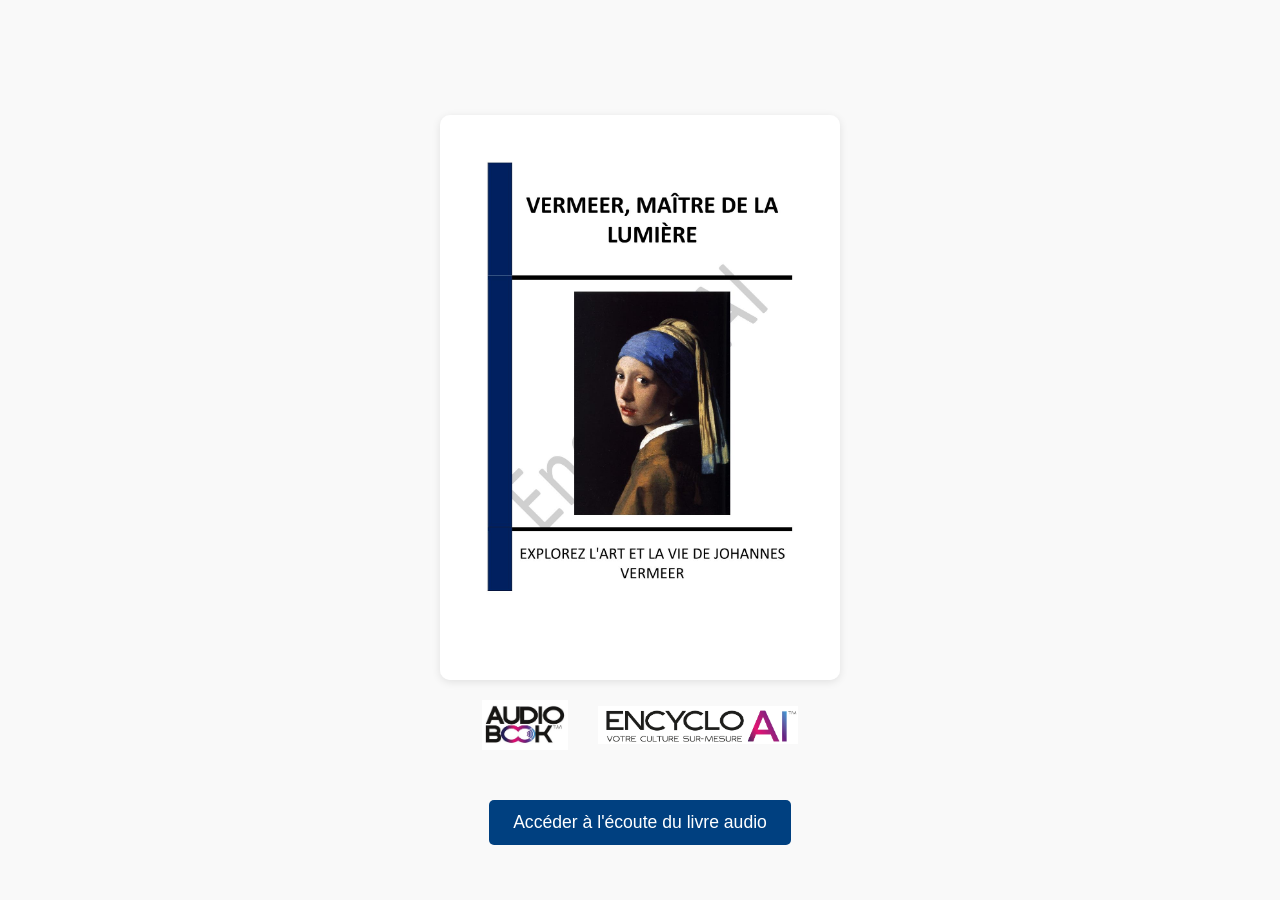
<file: Smartbook-Copie2.html>
<!DOCTYPE html>
<html lang="fr">
<head>
  <meta charset="UTF-8">
  <title>Smartbook - AudioBook</title>

  <!-- ✅ PWA : ajout du manifest -->
  <link rel="manifest" href="https://ericcarmes.github.io/Encyclo-AI-030/manifest.json">
  <link rel="icon" type="image/png" href="logo-icon-192.png">

  <style>
    body {
      background-color: #f9f9f9;
      font-family: 'Open Sans', sans-serif;
      margin: 0;
      padding: 0;
      display: flex;
      flex-direction: column;
      align-items: center;
      justify-content: center;
      min-height: 100vh;
    }
    .header {
      display: flex;
      align-items: center;
      justify-content: center;
      gap: 30px;
      margin-top: 30px;
    }
    .cover {
      margin-top: 30px;
      max-width: 400px;
      box-shadow: 0 2px 8px rgba(0,0,0,0.1);
      border-radius: 10px;
    }
    .logos {
      display: flex;
      gap: 30px;
      margin-top: 20px;
      align-items: center;
      justify-content: center;
    }
    .logos img {
      max-width: 200px;
      height: auto;
    }
    .button-container {
      margin-top: 30px;
      display: flex;
      flex-direction: column;
      gap: 15px;
      align-items: center;
    }
    .button-container a,
    .button-container button {
      text-decoration: none;
      padding: 12px 24px;
      background-color: #004080;
      color: white;
      border-radius: 5px;
      font-size: 1.1em;
      transition: background-color 0.3s;
      border: none;
      cursor: pointer;
    }
    .button-container a:hover,
    .button-container button:hover {
      background-color: #0055aa;
    }
    #installButton { display: none; }
  </style>
</head>
<body>

  <div class="header">
    <img src="Couverture_resized.jpg" alt="Couverture Vermeer" class="cover">
  </div>

  <div class="logos">
    <img src="PLANCHE-1a.jpg" alt="Logo AudioBook" style="width: 20%; height: auto; margin-bottom: 20px;">
    <img src="Logo_resized.jpg" alt="Logo Encyclo-AI" style="width: 100%; height: auto; margin-bottom: 20px;">
  </div>

  <div class="button-container">
    <a href="lecteur-Copie2.html">Accéder à l'écoute du livre audio</a>
    <button id="installButton">📲 Installer cette application</button>
  </div>

  <!-- ✅ Enregistrement du service worker et gestion installation -->
  <script>
    // Service Worker
    if ('serviceWorker' in navigator) {
      window.addEventListener('load', () => {
        navigator.serviceWorker.register('service-worker.js')
          .then(reg => console.log("✅ Service worker enregistré :", reg.scope))
          .catch(err => console.error("❌ Échec de l'enregistrement :", err));
      });
    }

    // Gestion du bouton Installer
    let deferredPrompt;
    const installButton = document.querySelector("#installButton");

    window.addEventListener("beforeinstallprompt", (e) => {
      e.preventDefault();
      deferredPrompt = e;
      installButton.style.display = "block";

      installButton.addEventListener("click", () => {
        installButton.style.display = "none";
        deferredPrompt.prompt();
        deferredPrompt.userChoice.then((choiceResult) => {
          if (choiceResult.outcome === "accepted") {
            console.log("✅ Appli installée");
          } else {
            console.log("❌ Installation refusée");
          }
          deferredPrompt = null;
        });
      });
    });

    // Masquer le bouton si déjà en standalone
    if (window.matchMedia('(display-mode: standalone)').matches) {
      installButton.style.display = "none";
    }
  </script>

</body>
</html>
</file>
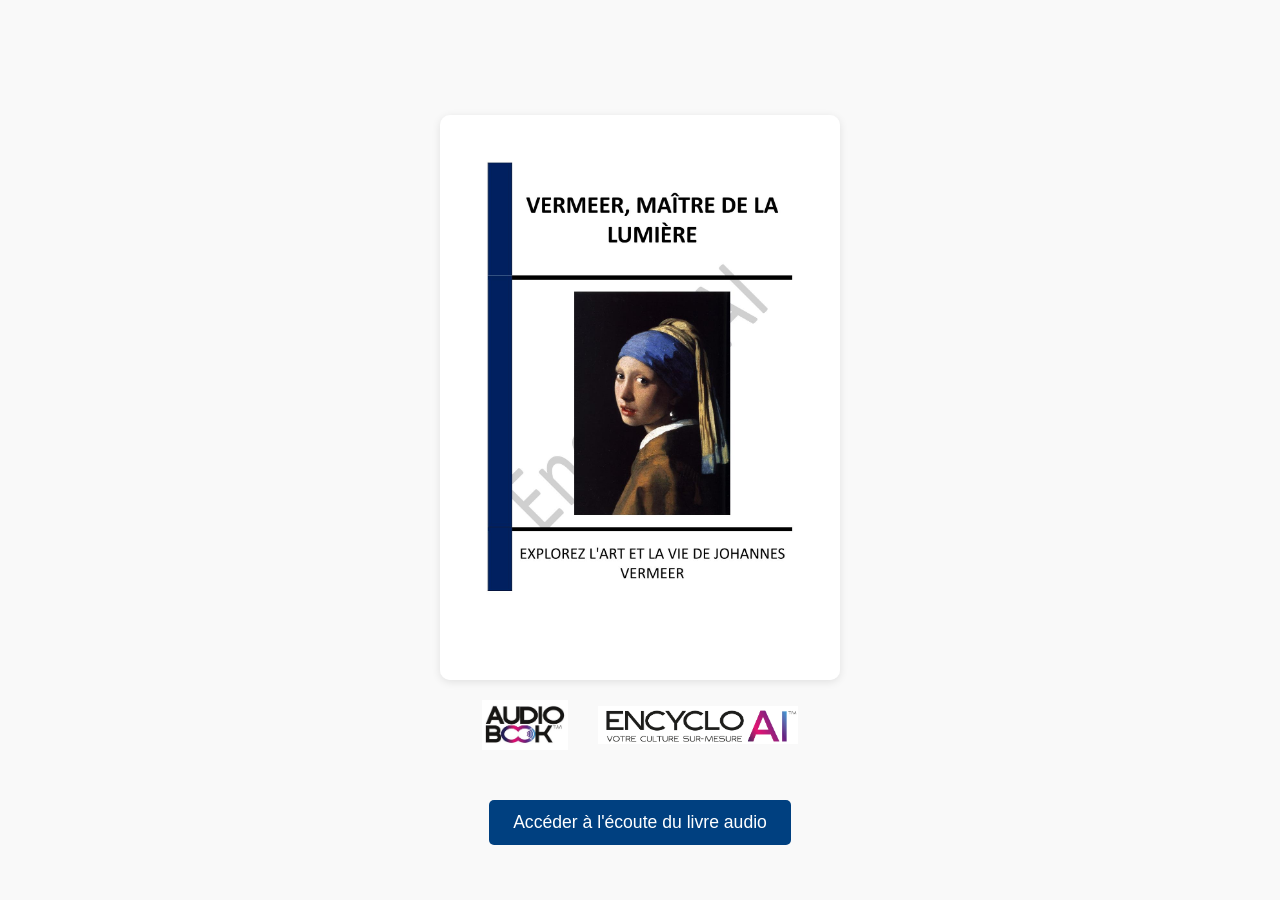
<file: Smartbook.html>
<!DOCTYPE html>
<html lang="fr">
<head>
  <meta charset="UTF-8">
  <title>Smartbook - AudioBook</title>

  <!-- ✅ PWA : ajout du manifest -->
  <link rel="manifest" href="manifest.json">
  <link rel="icon" type="image/png" href="logo-icon-192.png">

  <style>
    body {
      background-color: #f9f9f9;
      font-family: 'Open Sans', sans-serif;
      margin: 0;
      padding: 0;
      display: flex;
      flex-direction: column;
      align-items: center;
      justify-content: center;
      min-height: 100vh;
    }
    .header {
      display: flex;
      align-items: center;
      justify-content: center;
      gap: 30px;
      margin-top: 30px;
    }
    .cover {
      margin-top: 30px;
      max-width: 400px;
      box-shadow: 0 2px 8px rgba(0,0,0,0.1);
      border-radius: 10px;
    }
    .logos {
      display: flex;
      gap: 30px;
      margin-top: 20px;
      align-items: center;
      justify-content: center;
    }
    .logos img {
      max-width: 200px;
      height: auto;
    }
    .button-container {
      margin-top: 30px;
      display: flex;
      flex-direction: column;
      gap: 15px;
      align-items: center;
    }
    .button-container a,
    .button-container button {
      text-decoration: none;
      padding: 12px 24px;
      background-color: #004080;
      color: white;
      border-radius: 5px;
      font-size: 1.1em;
      transition: background-color 0.3s;
      border: none;
      cursor: pointer;
    }
    .button-container a:hover,
    .button-container button:hover {
      background-color: #0055aa;
    }
    #installButton { display: none; }
  </style>
</head>
<body>

  <div class="header">
    <img src="Couverture_resized.jpg" alt="Couverture AudioBook" class="cover">
  </div>

  <div class="logos">
    <img src="PLANCHE-1a.jpg" alt="Logo AudioBook" style="width: 20%; height: auto; margin-bottom: 20px;">
    <img src="Logo_resized.jpg" alt="Logo Encyclo-AI" style="width: 100%; height: auto; margin-bottom: 20px;">
  </div>

  <div class="button-container">
    <a href="lecteur.html">Accéder à l'écoute du livre audio</a>
    <button id="installButton">📲 Installer cette application</button>
  </div>

  <!-- ✅ Enregistrement du service worker et gestion installation -->
  <script>
    // Service Worker
    if ('serviceWorker' in navigator) {
      window.addEventListener('load', () => {
        navigator.serviceWorker.register('service-worker.js')
          .then(reg => console.log("✅ Service worker enregistré :", reg.scope))
          .catch(err => console.error("❌ Échec de l'enregistrement :", err));
      });
    }

    // Gestion du bouton Installer
    let deferredPrompt;
    const installButton = document.querySelector("#installButton");

    window.addEventListener("beforeinstallprompt", (e) => {
      e.preventDefault();
      deferredPrompt = e;
      installButton.style.display = "block";

      installButton.addEventListener("click", () => {
        installButton.style.display = "none";
        deferredPrompt.prompt();
        deferredPrompt.userChoice.then((choiceResult) => {
          if (choiceResult.outcome === "accepted") {
            console.log("✅ Appli installée");
          } else {
            console.log("❌ Installation refusée");
          }
          deferredPrompt = null;
        });
      });
    });

    // Masquer le bouton si déjà en standalone
    if (window.matchMedia('(display-mode: standalone)').matches) {
      installButton.style.display = "none";
    }
  </script>

</body>
</html>
</file>
<file: style-Copie.css>
body {
  background-color: #f9f9f9;
  font-family: 'Open Sans', sans-serif;
  color: #333;
  margin: 20px;
  text-align: center;
}

#playlist {
  list-style: none;
  padding: 0;
  margin-top: 20px;
}

#playlist li {
  margin: 10px 0;
}

#playlist a {
  text-decoration: none;
  color: #333;
  padding: 5px 10px;
  border-radius: 5px;
  transition: background-color 0.3s, font-weight 0.3s;
}

#playlist a:hover {
  background-color: #e0e0e0;
}

#currentTitle {
  margin: 20px 0;
  font-size: 1.2em;
  font-weight: bold;
}

#audioContainer {
  margin-top: 30px;
  padding: 20px;
  background: #fff;
  box-shadow: 0 2px 8px rgba(0,0,0,0.1);
  border-radius: 10px;
  display: inline-block;
}

.separator {
  border-top: 1px solid #aaa;
  margin: 10px 0;
}
/* ============================== */
/* ACCESSIBILITÉ LECTEUR PLYR 🎧 */
/* ============================== */

/* Agrandir le bouton lecture/pause */
.plyr__controls button.plyr__control {
  width: 60px !important;
  height: 60px !important;
  font-size: 24px !important;
  border-radius: 8px !important;
}

/* Agrandir les icônes dans les boutons */
.plyr__controls .plyr__control svg {
  width: 32px !important;
  height: 32px !important;
}

/* Épaissir la barre de progression */
.plyr__progress input[type=range] {
  height: 12px !important;
}

/* Agrandir la poignée du curseur */
.plyr__progress input[type=range]::-webkit-slider-thumb {
  width: 20px !important;
  height: 20px !important;
  background-color: #000 !important;
}

.plyr__progress input[type=range]::-moz-range-thumb {
  width: 20px !important;
  height: 20px !important;
  background-color: #000 !important;
}

/* Augmenter les marges entre les contrôles */
.plyr__controls {
  gap: 20px !important;
}

/* Améliorer le contraste pour les boutons */
.plyr__control {
  background-color: #000 !important;
  color: #fff !important;
}

/* Afficher un focus bien visible au clavier */
.plyr__control:focus {
  outline: 3px solid #FFD700 !important; /* Jaune or */
  outline-offset: 2px;
}
/* ============================== */
/* BARRE DE PROGRESSION : TAILLE RÉDUITE + PLUS HAUTE */
/* ============================== */

/* Réduire la largeur totale du bloc de contrôles */
.plyr__controls {
  max-width: 60%;        /* Tu peux changer à 500px ou 70% si besoin */
  margin: 0 auto !important;
  justify-content: center;
  gap: 20px !important;
}

/* Rendre la barre plus épaisse */
.plyr__progress input[type=range] {
  height: 32px !important;       /* Hauteur augmentée */
  border-radius: 8px;
}

/* Agrandir le curseur (le point) */
.plyr__progress input[type=range]::-webkit-slider-thumb {
  width: 22px !important;
  height: 22px !important;
  background-color: #000 !important;
}

.plyr__progress input[type=range]::-moz-range-thumb {
  width: 22px !important;
  height: 22px !important;
  background-color: #000 !important;
}


/* ============================== */
/* STYLE DU MENU "SPEED" DU PLAYER */
/* ============================== */

/* Conteneur du menu (vitesse, qualité, etc.) */
.plyr__menu__container {
  background-color: #ffffff !important;
  border: 1px solid #ccc !important;
  border-radius: 10px !important;
  padding: 5px 0 !important;
  box-shadow: 0 2px 8px rgba(0, 0, 0, 0.2) !important;
  width: auto !important;
  min-width: 120px;
  font-size: 16px !important;
}

/* Chaque option dans le menu */
.plyr__menu__container .plyr__control {
  background-color: transparent !important;
  color: #333 !important;
  padding: 10px 15px !important;
  font-size: 16px !important;
  border-radius: 0 !important;
  text-align: left !important;
  width: 100%;
}

/* Option active (ex. vitesse actuelle sélectionnée) */
.plyr__menu__container .plyr__control[aria-checked="true"] {
  background-color: #f0f0f0 !important;
  color: #000 !important;
  font-weight: bold !important;
}

/* Hover effect */
.plyr__menu__container .plyr__control:hover {
  background-color: #e8e8e8 !important;
}

/* ============================== */
/* AFFICHER LE MENU SPEED À DROITE DU BOUTON CONFIGURATION */
/* ============================== */

.plyr__menu__container {
  position: absolute !important;
  top: 0 !important;
  left: 100% !important;          /* aligne le menu à droite du bouton */
  bottom: auto !important;
  right: auto !important;

  margin-left: 10px !important;   /* petit espace entre bouton et menu */
  z-index: 9999 !important;

  background-color: #ffffff !important;
  border: 1px solid #ccc !important;
  border-radius: 10px !important;
  padding: 5px 0 !important;
  box-shadow: 0 2px 8px rgba(0, 0, 0, 0.2) !important;
  min-width: 180px !important;
  white-space: nowrap !important;
  max-height: 90vh !important;
  overflow-y: auto !important;
}

/* Style des boutons dans le menu */
.plyr__menu__container .plyr__control {
  background-color: transparent !important;
  color: #333 !important;
  padding: 12px 16px !important;
  font-size: 16px !important;
  text-align: left !important;
  width: 100% !important;
  box-sizing: border-box;
}

/* Option sélectionnée */
.plyr__menu__container .plyr__control[aria-checked="true"] {
  background-color: #f0f0f0 !important;
  color: #000 !important;
  font-weight: bold !important;
}

/* Hover */
.plyr__menu__container .plyr__control:hover {
  background-color: #e8e8e8 !important;
}

/* ============================== */
/* CENTRAGE DES ICÔNES DANS LES BOUTONS PLYR */
/* ============================== */

.plyr__control {
  display: flex !important;
  justify-content: center !important;
  align-items: center !important;
  padding: 0 !important;
}


@import url('https://fonts.googleapis.com/css2?family=Open+Sans&display=swap');
</file>
<file: style-Copie2.css>
body {
  background-color: #f9f9f9;
  font-family: 'Open Sans', sans-serif;
  color: #333;
  margin: 20px;
  text-align: center;
}

#playlist {
  list-style: none;
  padding: 0;
  margin-top: 20px;
}

#playlist li {
  margin: 10px 0;
}

#playlist a {
  text-decoration: none;
  color: #333;
  padding: 5px 10px;
  border-radius: 5px;
  transition: background-color 0.3s, font-weight 0.3s;
}

#playlist a:hover {
  background-color: #e0e0e0;
}

/* Piste active (lecture en cours) */
#playlist a.active {
  font-weight: bold;
  color: red;
}

#currentTitle {
  margin: 20px 0;
  font-size: 1.2em;
  font-weight: bold;
}

#audioContainer {
  margin-top: 30px;
  padding: 20px;
  background: #fff;
  box-shadow: 0 2px 8px rgba(0,0,0,0.1);
  border-radius: 10px;
  display: inline-block;
}

.separator {
  border-top: 1px solid #aaa;
  margin: 10px 0;
}
/* ============================== */
/* ACCESSIBILITÉ LECTEUR PLYR 🎧 */
/* ============================== */

/* Agrandir le bouton lecture/pause */
.plyr__controls button.plyr__control {
  width: 60px !important;
  height: 60px !important;
  font-size: 24px !important;
  border-radius: 8px !important;
}

/* Agrandir les icônes dans les boutons */
.plyr__controls .plyr__control svg {
  width: 32px !important;
  height: 32px !important;
}

/* Épaissir la barre de progression */
.plyr__progress input[type=range] {
  height: 12px !important;
}

/* Agrandir la poignée du curseur */
.plyr__progress input[type=range]::-webkit-slider-thumb {
  width: 20px !important;
  height: 20px !important;
  background-color: #000 !important;
}

.plyr__progress input[type=range]::-moz-range-thumb {
  width: 20px !important;
  height: 20px !important;
  background-color: #000 !important;
}

/* Augmenter les marges entre les contrôles */
.plyr__controls {
  gap: 20px !important;
}

/* Améliorer le contraste pour les boutons */
.plyr__control {
  background-color: #000 !important;
  color: #fff !important;
}

/* Afficher un focus bien visible au clavier */
.plyr__control:focus {
  outline: 3px solid #FFD700 !important; /* Jaune or */
  outline-offset: 2px;
}
/* ============================== */
/* BARRE DE PROGRESSION : TAILLE RÉDUITE + PLUS HAUTE */
/* ============================== */

/* Réduire la largeur totale du bloc de contrôles */
.plyr__controls {
  max-width: 60%;        /* Tu peux changer à 500px ou 70% si besoin */
  margin: 0 auto !important;
  justify-content: center;
  gap: 20px !important;
}

/* Rendre la barre plus épaisse */
.plyr__progress input[type=range] {
  height: 32px !important;       /* Hauteur augmentée */
  border-radius: 8px;
}

/* Agrandir le curseur (le point) */
.plyr__progress input[type=range]::-webkit-slider-thumb {
  width: 22px !important;
  height: 22px !important;
  background-color: #000 !important;
}

.plyr__progress input[type=range]::-moz-range-thumb {
  width: 22px !important;
  height: 22px !important;
  background-color: #000 !important;
}


/* ============================== */
/* STYLE DU MENU "SPEED" DU PLAYER */
/* ============================== */

/* Conteneur du menu (vitesse, qualité, etc.) */
.plyr__menu__container {
  background-color: #ffffff !important;
  border: 1px solid #ccc !important;
  border-radius: 10px !important;
  padding: 5px 0 !important;
  box-shadow: 0 2px 8px rgba(0, 0, 0, 0.2) !important;
  width: auto !important;
  min-width: 120px;
  font-size: 16px !important;
}

/* Chaque option dans le menu */
.plyr__menu__container .plyr__control {
  background-color: transparent !important;
  color: #333 !important;
  padding: 10px 15px !important;
  font-size: 16px !important;
  border-radius: 0 !important;
  text-align: left !important;
  width: 100%;
}

/* Option active (ex. vitesse actuelle sélectionnée) */
.plyr__menu__container .plyr__control[aria-checked="true"] {
  background-color: #f0f0f0 !important;
  color: #000 !important;
  font-weight: bold !important;
}

/* Hover effect */
.plyr__menu__container .plyr__control:hover {
  background-color: #e8e8e8 !important;
}

/* ============================== */
/* AFFICHER LE MENU SPEED À DROITE DU BOUTON CONFIGURATION */
/* ============================== */

.plyr__menu__container {
  position: absolute !important;
  top: 0 !important;
  left: 100% !important;          /* aligne le menu à droite du bouton */
  bottom: auto !important;
  right: auto !important;

  margin-left: 10px !important;   /* petit espace entre bouton et menu */
  z-index: 9999 !important;

  background-color: #ffffff !important;
  border: 1px solid #ccc !important;
  border-radius: 10px !important;
  padding: 5px 0 !important;
  box-shadow: 0 2px 8px rgba(0, 0, 0, 0.2) !important;
  min-width: 180px !important;
  white-space: nowrap !important;
  max-height: 90vh !important;
  overflow-y: auto !important;
}

/* Style des boutons dans le menu */
.plyr__menu__container .plyr__control {
  background-color: transparent !important;
  color: #333 !important;
  padding: 12px 16px !important;
  font-size: 16px !important;
  text-align: left !important;
  width: 100% !important;
  box-sizing: border-box;
}

/* Option sélectionnée */
.plyr__menu__container .plyr__control[aria-checked="true"] {
  background-color: #f0f0f0 !important;
  color: #000 !important;
  font-weight: bold !important;
}

/* Hover */
.plyr__menu__container .plyr__control:hover {
  background-color: #e8e8e8 !important;
}

/* ============================== */
/* CENTRAGE DES ICÔNES DANS LES BOUTONS PLYR */
/* ============================== */

.plyr__control {
  display: flex !important;
  justify-content: center !important;
  align-items: center !important;
  padding: 0 !important;
}


@import url('https://fonts.googleapis.com/css2?family=Open+Sans&display=swap');

/* ============================== */
/* GROS BOUTON PLAY PERSONNALISÉ */
/* ============================== */
#bigPlayBtn {
  width: 180px;
  height: 180px;
  border-radius: 50%;
  border: none;
  background-color: #000;
  color: #fff;
  font-size: 72px;
  cursor: pointer;
  margin: 20px 0;
  transition: background-color 0.3s, transform 0.2s;
}

#bigPlayBtn:hover {
  background-color: #333;
  transform: scale(1.05);
}

#bigPlayBtn:focus {
  outline: 4px solid #FFD700;
  outline-offset: 4px;
}
</file>
<file: plyr.css>
@charset "UTF-8";@keyframes plyr-progress{to{background-position:25px 0;background-position:var(--plyr-progress-loading-size,25px) 0}}@keyframes plyr-popup{0%{opacity:.5;transform:translateY(10px)}to{opacity:1;transform:translateY(0)}}@keyframes plyr-fade-in{0%{opacity:0}to{opacity:1}}.plyr{-moz-osx-font-smoothing:grayscale;-webkit-font-smoothing:antialiased;align-items:center;direction:ltr;display:flex;flex-direction:column;font-family:inherit;font-family:var(--plyr-font-family,inherit);font-variant-numeric:tabular-nums;font-weight:400;font-weight:var(--plyr-font-weight-regular,400);line-height:1.7;line-height:var(--plyr-line-height,1.7);max-width:100%;min-width:200px;position:relative;text-shadow:none;transition:box-shadow .3s ease;z-index:0}.plyr audio,.plyr iframe,.plyr video{display:block;height:100%;width:100%}.plyr button{font:inherit;line-height:inherit;width:auto}.plyr:focus{outline:0}.plyr--full-ui{box-sizing:border-box}.plyr--full-ui *,.plyr--full-ui :after,.plyr--full-ui :before{box-sizing:inherit}.plyr--full-ui a,.plyr--full-ui button,.plyr--full-ui input,.plyr--full-ui label{touch-action:manipulation}.plyr__badge{background:#4a5464;background:var(--plyr-badge-background,#4a5464);border-radius:2px;border-radius:var(--plyr-badge-border-radius,2px);color:#fff;color:var(--plyr-badge-text-color,#fff);font-size:9px;font-size:var(--plyr-font-size-badge,9px);line-height:1;padding:3px 4px}.plyr--full-ui ::-webkit-media-text-track-container{display:none}.plyr__captions{animation:plyr-fade-in .3s ease;bottom:0;display:none;font-size:13px;font-size:var(--plyr-font-size-small,13px);left:0;padding:10px;padding:var(--plyr-control-spacing,10px);position:absolute;text-align:center;transition:transform .4s ease-in-out;width:100%}.plyr__captions span:empty{display:none}@media (min-width:480px){.plyr__captions{font-size:15px;font-size:var(--plyr-font-size-base,15px);padding:20px;padding:calc(var(--plyr-control-spacing, 10px)*2)}}@media (min-width:768px){.plyr__captions{font-size:18px;font-size:var(--plyr-font-size-large,18px)}}.plyr--captions-active .plyr__captions{display:block}.plyr:not(.plyr--hide-controls) .plyr__controls:not(:empty)~.plyr__captions{transform:translateY(-40px);transform:translateY(calc(var(--plyr-control-spacing, 10px)*-4))}.plyr__caption{background:rgba(0,0,0,.8);background:var(--plyr-captions-background,rgba(0,0,0,.8));border-radius:2px;-webkit-box-decoration-break:clone;box-decoration-break:clone;color:#fff;color:var(--plyr-captions-text-color,#fff);line-height:185%;padding:.2em .5em;white-space:pre-wrap}.plyr__caption div{display:inline}.plyr__control{background:transparent;border:0;border-radius:3px;border-radius:var(--plyr-control-radius,3px);color:inherit;cursor:pointer;flex-shrink:0;overflow:visible;padding:7px;padding:calc(var(--plyr-control-spacing, 10px)*.7);position:relative;transition:all .3s ease}.plyr__control svg{fill:currentColor;display:block;height:18px;height:var(--plyr-control-icon-size,18px);pointer-events:none;width:18px;width:var(--plyr-control-icon-size,18px)}.plyr__control:focus{outline:0}.plyr__control.plyr__tab-focus{outline:3px dotted #00b2ff;outline:var(--plyr-tab-focus-color,var(--plyr-color-main,var(--plyr-color-main,#00b2ff))) dotted 3px;outline-offset:2px}a.plyr__control{text-decoration:none}.plyr__control.plyr__control--pressed .icon--not-pressed,.plyr__control.plyr__control--pressed .label--not-pressed,.plyr__control:not(.plyr__control--pressed) .icon--pressed,.plyr__control:not(.plyr__control--pressed) .label--pressed,a.plyr__control:after,a.plyr__control:before{display:none}.plyr--full-ui ::-webkit-media-controls{display:none}.plyr__controls{align-items:center;display:flex;justify-content:flex-end;text-align:center}.plyr__controls .plyr__progress__container{flex:1;min-width:0}.plyr__controls .plyr__controls__item{margin-left:2.5px;margin-left:calc(var(--plyr-control-spacing, 10px)/4)}.plyr__controls .plyr__controls__item:first-child{margin-left:0;margin-right:auto}.plyr__controls .plyr__controls__item.plyr__progress__container{padding-left:2.5px;padding-left:calc(var(--plyr-control-spacing, 10px)/4)}.plyr__controls .plyr__controls__item.plyr__time{padding:0 5px;padding:0 calc(var(--plyr-control-spacing, 10px)/2)}.plyr__controls .plyr__controls__item.plyr__progress__container:first-child,.plyr__controls .plyr__controls__item.plyr__time+.plyr__time,.plyr__controls .plyr__controls__item.plyr__time:first-child{padding-left:0}.plyr [data-plyr=airplay],.plyr [data-plyr=captions],.plyr [data-plyr=fullscreen],.plyr [data-plyr=pip],.plyr__controls:empty{display:none}.plyr--airplay-supported [data-plyr=airplay],.plyr--captions-enabled [data-plyr=captions],.plyr--fullscreen-enabled [data-plyr=fullscreen],.plyr--pip-supported [data-plyr=pip]{display:inline-block}.plyr__menu{display:flex;position:relative}.plyr__menu .plyr__control svg{transition:transform .3s ease}.plyr__menu .plyr__control[aria-expanded=true] svg{transform:rotate(90deg)}.plyr__menu .plyr__control[aria-expanded=true] .plyr__tooltip{display:none}.plyr__menu__container{animation:plyr-popup .2s ease;background:hsla(0,0%,100%,.9);background:var(--plyr-menu-background,hsla(0,0%,100%,.9));border-radius:4px;bottom:100%;box-shadow:0 1px 2px rgba(0,0,0,.15);box-shadow:var(--plyr-menu-shadow,0 1px 2px rgba(0,0,0,.15));color:#4a5464;color:var(--plyr-menu-color,#4a5464);font-size:15px;font-size:var(--plyr-font-size-base,15px);margin-bottom:10px;position:absolute;right:-3px;text-align:left;white-space:nowrap;z-index:3}.plyr__menu__container>div{overflow:hidden;transition:height .35s cubic-bezier(.4,0,.2,1),width .35s cubic-bezier(.4,0,.2,1)}.plyr__menu__container:after{border:4px solid transparent;border-top-color:hsla(0,0%,100%,.9);border:var(--plyr-menu-arrow-size,4px) solid transparent;border-top-color:var(--plyr-menu-background,hsla(0,0%,100%,.9));content:"";height:0;position:absolute;right:14px;right:calc(var(--plyr-control-icon-size, 18px)/2 + var(--plyr-control-spacing, 10px)*.7 - var(--plyr-menu-arrow-size, 4px)/2);top:100%;width:0}.plyr__menu__container [role=menu]{padding:7px;padding:calc(var(--plyr-control-spacing, 10px)*.7)}.plyr__menu__container [role=menuitem],.plyr__menu__container [role=menuitemradio]{margin-top:2px}.plyr__menu__container [role=menuitem]:first-child,.plyr__menu__container [role=menuitemradio]:first-child{margin-top:0}.plyr__menu__container .plyr__control{align-items:center;color:#4a5464;color:var(--plyr-menu-color,#4a5464);display:flex;font-size:13px;font-size:var(--plyr-font-size-menu,var(--plyr-font-size-small,13px));padding:4.66667px 10.5px;padding:calc(var(--plyr-control-spacing, 10px)*.7/1.5) calc(var(--plyr-control-spacing, 10px)*.7*1.5);-webkit-user-select:none;user-select:none;width:100%}.plyr__menu__container .plyr__control>span{align-items:inherit;display:flex;width:100%}.plyr__menu__container .plyr__control:after{border:4px solid transparent;border:var(--plyr-menu-item-arrow-size,4px) solid transparent;content:"";position:absolute;top:50%;transform:translateY(-50%)}.plyr__menu__container .plyr__control--forward{padding-right:28px;padding-right:calc(var(--plyr-control-spacing, 10px)*.7*4)}.plyr__menu__container .plyr__control--forward:after{border-left-color:#728197;border-left-color:var(--plyr-menu-arrow-color,#728197);right:6.5px;right:calc(var(--plyr-control-spacing, 10px)*.7*1.5 - var(--plyr-menu-item-arrow-size, 4px))}.plyr__menu__container .plyr__control--forward.plyr__tab-focus:after,.plyr__menu__container .plyr__control--forward:hover:after{border-left-color:currentColor}.plyr__menu__container .plyr__control--back{font-weight:400;font-weight:var(--plyr-font-weight-regular,400);margin:7px;margin:calc(var(--plyr-control-spacing, 10px)*.7);margin-bottom:3.5px;margin-bottom:calc(var(--plyr-control-spacing, 10px)*.7/2);padding-left:28px;padding-left:calc(var(--plyr-control-spacing, 10px)*.7*4);position:relative;width:calc(100% - 14px);width:calc(100% - var(--plyr-control-spacing, 10px)*.7*2)}.plyr__menu__container .plyr__control--back:after{border-right-color:#728197;border-right-color:var(--plyr-menu-arrow-color,#728197);left:6.5px;left:calc(var(--plyr-control-spacing, 10px)*.7*1.5 - var(--plyr-menu-item-arrow-size, 4px))}.plyr__menu__container .plyr__control--back:before{background:#dcdfe5;background:var(--plyr-menu-back-border-color,#dcdfe5);box-shadow:0 1px 0 #fff;box-shadow:0 1px 0 var(--plyr-menu-back-border-shadow-color,#fff);content:"";height:1px;left:0;margin-top:3.5px;margin-top:calc(var(--plyr-control-spacing, 10px)*.7/2);overflow:hidden;position:absolute;right:0;top:100%}.plyr__menu__container .plyr__control--back.plyr__tab-focus:after,.plyr__menu__container .plyr__control--back:hover:after{border-right-color:currentColor}.plyr__menu__container .plyr__control[role=menuitemradio]{padding-left:7px;padding-left:calc(var(--plyr-control-spacing, 10px)*.7)}.plyr__menu__container .plyr__control[role=menuitemradio]:after,.plyr__menu__container .plyr__control[role=menuitemradio]:before{border-radius:100%}.plyr__menu__container .plyr__control[role=menuitemradio]:before{background:rgba(0,0,0,.1);content:"";display:block;flex-shrink:0;height:16px;margin-right:10px;margin-right:var(--plyr-control-spacing,10px);transition:all .3s ease;width:16px}.plyr__menu__container .plyr__control[role=menuitemradio]:after{background:#fff;border:0;height:6px;left:12px;opacity:0;top:50%;transform:translateY(-50%) scale(0);transition:transform .3s ease,opacity .3s ease;width:6px}.plyr__menu__container .plyr__control[role=menuitemradio][aria-checked=true]:before{background:#00b2ff;background:var(--plyr-control-toggle-checked-background,var(--plyr-color-main,var(--plyr-color-main,#00b2ff)))}.plyr__menu__container .plyr__control[role=menuitemradio][aria-checked=true]:after{opacity:1;transform:translateY(-50%) scale(1)}.plyr__menu__container .plyr__control[role=menuitemradio].plyr__tab-focus:before,.plyr__menu__container .plyr__control[role=menuitemradio]:hover:before{background:rgba(35,40,47,.1)}.plyr__menu__container .plyr__menu__value{align-items:center;display:flex;margin-left:auto;margin-right:calc(-7px - -2);margin-right:calc(var(--plyr-control-spacing, 10px)*.7*-1 - -2);overflow:hidden;padding-left:24.5px;padding-left:calc(var(--plyr-control-spacing, 10px)*.7*3.5);pointer-events:none}.plyr--full-ui input[type=range]{-webkit-appearance:none;appearance:none;background:transparent;border:0;border-radius:26px;border-radius:calc(var(--plyr-range-thumb-height, 13px)*2);color:#00b2ff;color:var(--plyr-range-fill-background,var(--plyr-color-main,var(--plyr-color-main,#00b2ff)));display:block;height:19px;height:calc(var(--plyr-range-thumb-active-shadow-width, 3px)*2 + var(--plyr-range-thumb-height, 13px));margin:0;min-width:0;padding:0;transition:box-shadow .3s ease;width:100%}.plyr--full-ui input[type=range]::-webkit-slider-runnable-track{background:transparent;background-image:linear-gradient(90deg,currentColor 0,transparent 0);background-image:linear-gradient(to right,currentColor var(--value,0),transparent var(--value,0));border:0;border-radius:2.5px;border-radius:calc(var(--plyr-range-track-height, 5px)/2);height:5px;height:var(--plyr-range-track-height,5px);-webkit-transition:box-shadow .3s ease;transition:box-shadow .3s ease;-webkit-user-select:none;user-select:none}.plyr--full-ui input[type=range]::-webkit-slider-thumb{-webkit-appearance:none;appearance:none;background:#fff;background:var(--plyr-range-thumb-background,#fff);border:0;border-radius:100%;box-shadow:0 1px 1px rgba(35,40,47,.15),0 0 0 1px rgba(35,40,47,.2);box-shadow:var(--plyr-range-thumb-shadow,0 1px 1px rgba(35,40,47,.15),0 0 0 1px rgba(35,40,47,.2));height:13px;height:var(--plyr-range-thumb-height,13px);margin-top:-4px;margin-top:calc((var(--plyr-range-thumb-height, 13px) - var(--plyr-range-track-height, 5px))/2*-1);position:relative;-webkit-transition:all .2s ease;transition:all .2s ease;width:13px;width:var(--plyr-range-thumb-height,13px)}.plyr--full-ui input[type=range]::-moz-range-track{background:transparent;border:0;border-radius:2.5px;border-radius:calc(var(--plyr-range-track-height, 5px)/2);height:5px;height:var(--plyr-range-track-height,5px);-moz-transition:box-shadow .3s ease;transition:box-shadow .3s ease;user-select:none}.plyr--full-ui input[type=range]::-moz-range-thumb{background:#fff;background:var(--plyr-range-thumb-background,#fff);border:0;border-radius:100%;box-shadow:0 1px 1px rgba(35,40,47,.15),0 0 0 1px rgba(35,40,47,.2);box-shadow:var(--plyr-range-thumb-shadow,0 1px 1px rgba(35,40,47,.15),0 0 0 1px rgba(35,40,47,.2));height:13px;height:var(--plyr-range-thumb-height,13px);position:relative;-moz-transition:all .2s ease;transition:all .2s ease;width:13px;width:var(--plyr-range-thumb-height,13px)}.plyr--full-ui input[type=range]::-moz-range-progress{background:currentColor;border-radius:2.5px;border-radius:calc(var(--plyr-range-track-height, 5px)/2);height:5px;height:var(--plyr-range-track-height,5px)}.plyr--full-ui input[type=range]::-ms-track{color:transparent}.plyr--full-ui input[type=range]::-ms-fill-upper,.plyr--full-ui input[type=range]::-ms-track{background:transparent;border:0;border-radius:2.5px;border-radius:calc(var(--plyr-range-track-height, 5px)/2);height:5px;height:var(--plyr-range-track-height,5px);-ms-transition:box-shadow .3s ease;transition:box-shadow .3s ease;user-select:none}.plyr--full-ui input[type=range]::-ms-fill-lower{background:transparent;background:currentColor;border:0;border-radius:2.5px;border-radius:calc(var(--plyr-range-track-height, 5px)/2);height:5px;height:var(--plyr-range-track-height,5px);-ms-transition:box-shadow .3s ease;transition:box-shadow .3s ease;user-select:none}.plyr--full-ui input[type=range]::-ms-thumb{background:#fff;background:var(--plyr-range-thumb-background,#fff);border:0;border-radius:100%;box-shadow:0 1px 1px rgba(35,40,47,.15),0 0 0 1px rgba(35,40,47,.2);box-shadow:var(--plyr-range-thumb-shadow,0 1px 1px rgba(35,40,47,.15),0 0 0 1px rgba(35,40,47,.2));height:13px;height:var(--plyr-range-thumb-height,13px);margin-top:0;position:relative;-ms-transition:all .2s ease;transition:all .2s ease;width:13px;width:var(--plyr-range-thumb-height,13px)}.plyr--full-ui input[type=range]::-ms-tooltip{display:none}.plyr--full-ui input[type=range]::-moz-focus-outer{border:0}.plyr--full-ui input[type=range]:focus{outline:0}.plyr--full-ui input[type=range].plyr__tab-focus::-webkit-slider-runnable-track{outline:3px dotted #00b2ff;outline:var(--plyr-tab-focus-color,var(--plyr-color-main,var(--plyr-color-main,#00b2ff))) dotted 3px;outline-offset:2px}.plyr--full-ui input[type=range].plyr__tab-focus::-moz-range-track{outline:3px dotted #00b2ff;outline:var(--plyr-tab-focus-color,var(--plyr-color-main,var(--plyr-color-main,#00b2ff))) dotted 3px;outline-offset:2px}.plyr--full-ui input[type=range].plyr__tab-focus::-ms-track{outline:3px dotted #00b2ff;outline:var(--plyr-tab-focus-color,var(--plyr-color-main,var(--plyr-color-main,#00b2ff))) dotted 3px;outline-offset:2px}.plyr__poster{background-color:#000;background-color:var(--plyr-video-background,var(--plyr-video-background,#000));background-position:50% 50%;background-repeat:no-repeat;background-size:contain;height:100%;left:0;opacity:0;position:absolute;top:0;transition:opacity .2s ease;width:100%;z-index:1}.plyr--stopped.plyr__poster-enabled .plyr__poster{opacity:1}.plyr--youtube.plyr--paused.plyr__poster-enabled:not(.plyr--stopped) .plyr__poster{display:none}.plyr__time{font-size:13px;font-size:var(--plyr-font-size-time,var(--plyr-font-size-small,13px))}.plyr__time+.plyr__time:before{content:"⁄";margin-right:10px;margin-right:var(--plyr-control-spacing,10px)}@media (max-width:767px){.plyr__time+.plyr__time{display:none}}.plyr__tooltip{background:hsla(0,0%,100%,.9);background:var(--plyr-tooltip-background,hsla(0,0%,100%,.9));border-radius:5px;border-radius:var(--plyr-tooltip-radius,5px);bottom:100%;box-shadow:0 1px 2px rgba(0,0,0,.15);box-shadow:var(--plyr-tooltip-shadow,0 1px 2px rgba(0,0,0,.15));color:#4a5464;color:var(--plyr-tooltip-color,#4a5464);font-size:13px;font-size:var(--plyr-font-size-small,13px);font-weight:400;font-weight:var(--plyr-font-weight-regular,400);left:50%;line-height:1.3;margin-bottom:10px;margin-bottom:calc(var(--plyr-control-spacing, 10px)/2*2);opacity:0;padding:5px 7.5px;padding:calc(var(--plyr-control-spacing, 10px)/2) calc(var(--plyr-control-spacing, 10px)/2*1.5);pointer-events:none;position:absolute;transform:translate(-50%,10px) scale(.8);transform-origin:50% 100%;transition:transform .2s ease .1s,opacity .2s ease .1s;white-space:nowrap;z-index:2}.plyr__tooltip:before{border-left:4px solid transparent;border-left:var(--plyr-tooltip-arrow-size,4px) solid transparent;border-right:4px solid transparent;border-right:var(--plyr-tooltip-arrow-size,4px) solid transparent;border-top:4px solid hsla(0,0%,100%,.9);border-top:var(--plyr-tooltip-arrow-size,4px) solid var(--plyr-tooltip-background,hsla(0,0%,100%,.9));bottom:-4px;bottom:calc(var(--plyr-tooltip-arrow-size, 4px)*-1);content:"";height:0;left:50%;position:absolute;transform:translateX(-50%);width:0;z-index:2}.plyr .plyr__control.plyr__tab-focus .plyr__tooltip,.plyr .plyr__control:hover .plyr__tooltip,.plyr__tooltip--visible{opacity:1;transform:translate(-50%) scale(1)}.plyr .plyr__control:hover .plyr__tooltip{z-index:3}.plyr__controls>.plyr__control:first-child .plyr__tooltip,.plyr__controls>.plyr__control:first-child+.plyr__control .plyr__tooltip{left:0;transform:translateY(10px) scale(.8);transform-origin:0 100%}.plyr__controls>.plyr__control:first-child .plyr__tooltip:before,.plyr__controls>.plyr__control:first-child+.plyr__control .plyr__tooltip:before{left:16px;left:calc(var(--plyr-control-icon-size, 18px)/2 + var(--plyr-control-spacing, 10px)*.7)}.plyr__controls>.plyr__control:last-child .plyr__tooltip{left:auto;right:0;transform:translateY(10px) scale(.8);transform-origin:100% 100%}.plyr__controls>.plyr__control:last-child .plyr__tooltip:before{left:auto;right:16px;right:calc(var(--plyr-control-icon-size, 18px)/2 + var(--plyr-control-spacing, 10px)*.7);transform:translateX(50%)}.plyr__controls>.plyr__control:first-child .plyr__tooltip--visible,.plyr__controls>.plyr__control:first-child+.plyr__control .plyr__tooltip--visible,.plyr__controls>.plyr__control:first-child+.plyr__control.plyr__tab-focus .plyr__tooltip,.plyr__controls>.plyr__control:first-child+.plyr__control:hover .plyr__tooltip,.plyr__controls>.plyr__control:first-child.plyr__tab-focus .plyr__tooltip,.plyr__controls>.plyr__control:first-child:hover .plyr__tooltip,.plyr__controls>.plyr__control:last-child .plyr__tooltip--visible,.plyr__controls>.plyr__control:last-child.plyr__tab-focus .plyr__tooltip,.plyr__controls>.plyr__control:last-child:hover .plyr__tooltip{transform:translate(0) scale(1)}.plyr__progress{left:6.5px;left:calc(var(--plyr-range-thumb-height, 13px)*.5);margin-right:13px;margin-right:var(--plyr-range-thumb-height,13px);position:relative}.plyr__progress input[type=range],.plyr__progress__buffer{margin-left:-6.5px;margin-left:calc(var(--plyr-range-thumb-height, 13px)*-.5);margin-right:-6.5px;margin-right:calc(var(--plyr-range-thumb-height, 13px)*-.5);width:calc(100% + 13px);width:calc(100% + var(--plyr-range-thumb-height, 13px))}.plyr__progress input[type=range]{position:relative;z-index:2}.plyr__progress .plyr__tooltip{left:0;max-width:120px;overflow-wrap:break-word;white-space:normal}.plyr__progress__buffer{-webkit-appearance:none;background:transparent;border:0;border-radius:100px;height:5px;height:var(--plyr-range-track-height,5px);left:0;margin-top:-2.5px;margin-top:calc((var(--plyr-range-track-height, 5px)/2)*-1);padding:0;position:absolute;top:50%}.plyr__progress__buffer::-webkit-progress-bar{background:transparent}.plyr__progress__buffer::-webkit-progress-value{background:currentColor;border-radius:100px;min-width:5px;min-width:var(--plyr-range-track-height,5px);-webkit-transition:width .2s ease;transition:width .2s ease}.plyr__progress__buffer::-moz-progress-bar{background:currentColor;border-radius:100px;min-width:5px;min-width:var(--plyr-range-track-height,5px);-moz-transition:width .2s ease;transition:width .2s ease}.plyr__progress__buffer::-ms-fill{border-radius:100px;-ms-transition:width .2s ease;transition:width .2s ease}.plyr--loading .plyr__progress__buffer{animation:plyr-progress 1s linear infinite;background-image:linear-gradient(-45deg,rgba(35,40,47,.6) 25%,transparent 0,transparent 50%,rgba(35,40,47,.6) 0,rgba(35,40,47,.6) 75%,transparent 0,transparent);background-image:linear-gradient(-45deg,var(--plyr-progress-loading-background,rgba(35,40,47,.6)) 25%,transparent 25%,transparent 50%,var(--plyr-progress-loading-background,rgba(35,40,47,.6)) 50%,var(--plyr-progress-loading-background,rgba(35,40,47,.6)) 75%,transparent 75%,transparent);background-repeat:repeat-x;background-size:25px 25px;background-size:var(--plyr-progress-loading-size,25px) var(--plyr-progress-loading-size,25px);color:transparent}.plyr--video.plyr--loading .plyr__progress__buffer{background-color:hsla(0,0%,100%,.25);background-color:var(--plyr-video-progress-buffered-background,hsla(0,0%,100%,.25))}.plyr--audio.plyr--loading .plyr__progress__buffer{background-color:rgba(193,200,209,.6);background-color:var(--plyr-audio-progress-buffered-background,rgba(193,200,209,.6))}.plyr__progress__marker{background-color:#fff;background-color:var(--plyr-progress-marker-background,#fff);border-radius:1px;height:5px;height:var(--plyr-range-track-height,5px);position:absolute;top:50%;transform:translate(-50%,-50%);width:3px;width:var(--plyr-progress-marker-width,3px);z-index:3}.plyr__volume{align-items:center;display:flex;max-width:110px;min-width:80px;position:relative;width:20%}.plyr__volume input[type=range]{margin-left:5px;margin-left:calc(var(--plyr-control-spacing, 10px)/2);margin-right:5px;margin-right:calc(var(--plyr-control-spacing, 10px)/2);position:relative;z-index:2}.plyr--is-ios .plyr__volume{min-width:0;width:auto}.plyr--audio{display:block}.plyr--audio .plyr__controls{background:#fff;background:var(--plyr-audio-controls-background,#fff);border-radius:inherit;color:#4a5464;color:var(--plyr-audio-control-color,#4a5464);padding:10px;padding:var(--plyr-control-spacing,10px)}.plyr--audio .plyr__control.plyr__tab-focus,.plyr--audio .plyr__control:hover,.plyr--audio .plyr__control[aria-expanded=true]{background:#00b2ff;background:var(--plyr-audio-control-background-hover,var(--plyr-color-main,var(--plyr-color-main,#00b2ff)));color:#fff;color:var(--plyr-audio-control-color-hover,#fff)}.plyr--full-ui.plyr--audio input[type=range]::-webkit-slider-runnable-track{background-color:rgba(193,200,209,.6);background-color:var(--plyr-audio-range-track-background,var(--plyr-audio-progress-buffered-background,rgba(193,200,209,.6)))}.plyr--full-ui.plyr--audio input[type=range]::-moz-range-track{background-color:rgba(193,200,209,.6);background-color:var(--plyr-audio-range-track-background,var(--plyr-audio-progress-buffered-background,rgba(193,200,209,.6)))}.plyr--full-ui.plyr--audio input[type=range]::-ms-track{background-color:rgba(193,200,209,.6);background-color:var(--plyr-audio-range-track-background,var(--plyr-audio-progress-buffered-background,rgba(193,200,209,.6)))}.plyr--full-ui.plyr--audio input[type=range]:active::-webkit-slider-thumb{box-shadow:0 1px 1px rgba(35,40,47,.15),0 0 0 1px rgba(35,40,47,.2),0 0 0 3px rgba(35,40,47,.1);box-shadow:var(--plyr-range-thumb-shadow,0 1px 1px rgba(35,40,47,.15),0 0 0 1px rgba(35,40,47,.2)),0 0 0 var(--plyr-range-thumb-active-shadow-width,3px) var(--plyr-audio-range-thumb-active-shadow-color,rgba(35,40,47,.1))}.plyr--full-ui.plyr--audio input[type=range]:active::-moz-range-thumb{box-shadow:0 1px 1px rgba(35,40,47,.15),0 0 0 1px rgba(35,40,47,.2),0 0 0 3px rgba(35,40,47,.1);box-shadow:var(--plyr-range-thumb-shadow,0 1px 1px rgba(35,40,47,.15),0 0 0 1px rgba(35,40,47,.2)),0 0 0 var(--plyr-range-thumb-active-shadow-width,3px) var(--plyr-audio-range-thumb-active-shadow-color,rgba(35,40,47,.1))}.plyr--full-ui.plyr--audio input[type=range]:active::-ms-thumb{box-shadow:0 1px 1px rgba(35,40,47,.15),0 0 0 1px rgba(35,40,47,.2),0 0 0 3px rgba(35,40,47,.1);box-shadow:var(--plyr-range-thumb-shadow,0 1px 1px rgba(35,40,47,.15),0 0 0 1px rgba(35,40,47,.2)),0 0 0 var(--plyr-range-thumb-active-shadow-width,3px) var(--plyr-audio-range-thumb-active-shadow-color,rgba(35,40,47,.1))}.plyr--audio .plyr__progress__buffer{color:rgba(193,200,209,.6);color:var(--plyr-audio-progress-buffered-background,rgba(193,200,209,.6))}.plyr--video{background:#000;background:var(--plyr-video-background,var(--plyr-video-background,#000));overflow:hidden}.plyr--video.plyr--menu-open{overflow:visible}.plyr__video-wrapper{background:#000;background:var(--plyr-video-background,var(--plyr-video-background,#000));height:100%;margin:auto;overflow:hidden;position:relative;width:100%}.plyr__video-embed,.plyr__video-wrapper--fixed-ratio{aspect-ratio:16/9}@supports not (aspect-ratio:16/9){.plyr__video-embed,.plyr__video-wrapper--fixed-ratio{height:0;padding-bottom:56.25%;position:relative}}.plyr__video-embed iframe,.plyr__video-wrapper--fixed-ratio video{border:0;height:100%;left:0;position:absolute;top:0;width:100%}.plyr--full-ui .plyr__video-embed>.plyr__video-embed__container{padding-bottom:240%;position:relative;transform:translateY(-38.28125%)}.plyr--video .plyr__controls{background:linear-gradient(transparent,rgba(0,0,0,.75));background:var(--plyr-video-controls-background,linear-gradient(transparent,rgba(0,0,0,.75)));border-bottom-left-radius:inherit;border-bottom-right-radius:inherit;bottom:0;color:#fff;color:var(--plyr-video-control-color,#fff);left:0;padding:5px;padding:calc(var(--plyr-control-spacing, 10px)/2);padding-top:20px;padding-top:calc(var(--plyr-control-spacing, 10px)*2);position:absolute;right:0;transition:opacity .4s ease-in-out,transform .4s ease-in-out;z-index:3}@media (min-width:480px){.plyr--video .plyr__controls{padding:10px;padding:var(--plyr-control-spacing,10px);padding-top:35px;padding-top:calc(var(--plyr-control-spacing, 10px)*3.5)}}.plyr--video.plyr--hide-controls .plyr__controls{opacity:0;pointer-events:none;transform:translateY(100%)}.plyr--video .plyr__control.plyr__tab-focus,.plyr--video .plyr__control:hover,.plyr--video .plyr__control[aria-expanded=true]{background:#00b2ff;background:var(--plyr-video-control-background-hover,var(--plyr-color-main,var(--plyr-color-main,#00b2ff)));color:#fff;color:var(--plyr-video-control-color-hover,#fff)}.plyr__control--overlaid{background:#00b2ff;background:var(--plyr-video-control-background-hover,var(--plyr-color-main,var(--plyr-color-main,#00b2ff)));border:0;border-radius:100%;color:#fff;color:var(--plyr-video-control-color,#fff);display:none;left:50%;opacity:.9;padding:15px;padding:calc(var(--plyr-control-spacing, 10px)*1.5);position:absolute;top:50%;transform:translate(-50%,-50%);transition:.3s;z-index:2}.plyr__control--overlaid svg{left:2px;position:relative}.plyr__control--overlaid:focus,.plyr__control--overlaid:hover{opacity:1}.plyr--playing .plyr__control--overlaid{opacity:0;visibility:hidden}.plyr--full-ui.plyr--video .plyr__control--overlaid{display:block}.plyr--full-ui.plyr--video input[type=range]::-webkit-slider-runnable-track{background-color:hsla(0,0%,100%,.25);background-color:var(--plyr-video-range-track-background,var(--plyr-video-progress-buffered-background,hsla(0,0%,100%,.25)))}.plyr--full-ui.plyr--video input[type=range]::-moz-range-track{background-color:hsla(0,0%,100%,.25);background-color:var(--plyr-video-range-track-background,var(--plyr-video-progress-buffered-background,hsla(0,0%,100%,.25)))}.plyr--full-ui.plyr--video input[type=range]::-ms-track{background-color:hsla(0,0%,100%,.25);background-color:var(--plyr-video-range-track-background,var(--plyr-video-progress-buffered-background,hsla(0,0%,100%,.25)))}.plyr--full-ui.plyr--video input[type=range]:active::-webkit-slider-thumb{box-shadow:0 1px 1px rgba(35,40,47,.15),0 0 0 1px rgba(35,40,47,.2),0 0 0 3px hsla(0,0%,100%,.5);box-shadow:var(--plyr-range-thumb-shadow,0 1px 1px rgba(35,40,47,.15),0 0 0 1px rgba(35,40,47,.2)),0 0 0 var(--plyr-range-thumb-active-shadow-width,3px) var(--plyr-audio-range-thumb-active-shadow-color,hsla(0,0%,100%,.5))}.plyr--full-ui.plyr--video input[type=range]:active::-moz-range-thumb{box-shadow:0 1px 1px rgba(35,40,47,.15),0 0 0 1px rgba(35,40,47,.2),0 0 0 3px hsla(0,0%,100%,.5);box-shadow:var(--plyr-range-thumb-shadow,0 1px 1px rgba(35,40,47,.15),0 0 0 1px rgba(35,40,47,.2)),0 0 0 var(--plyr-range-thumb-active-shadow-width,3px) var(--plyr-audio-range-thumb-active-shadow-color,hsla(0,0%,100%,.5))}.plyr--full-ui.plyr--video input[type=range]:active::-ms-thumb{box-shadow:0 1px 1px rgba(35,40,47,.15),0 0 0 1px rgba(35,40,47,.2),0 0 0 3px hsla(0,0%,100%,.5);box-shadow:var(--plyr-range-thumb-shadow,0 1px 1px rgba(35,40,47,.15),0 0 0 1px rgba(35,40,47,.2)),0 0 0 var(--plyr-range-thumb-active-shadow-width,3px) var(--plyr-audio-range-thumb-active-shadow-color,hsla(0,0%,100%,.5))}.plyr--video .plyr__progress__buffer{color:hsla(0,0%,100%,.25);color:var(--plyr-video-progress-buffered-background,hsla(0,0%,100%,.25))}.plyr:fullscreen{background:#000;border-radius:0!important;height:100%;margin:0;width:100%}.plyr:fullscreen video{height:100%}.plyr:fullscreen .plyr__control .icon--exit-fullscreen{display:block}.plyr:fullscreen .plyr__control .icon--exit-fullscreen+svg{display:none}.plyr:fullscreen.plyr--hide-controls{cursor:none}@media (min-width:1024px){.plyr:fullscreen .plyr__captions{font-size:21px;font-size:var(--plyr-font-size-xlarge,21px)}}.plyr--fullscreen-fallback{background:#000;border-radius:0!important;bottom:0;display:block;height:100%;left:0;margin:0;position:fixed;right:0;top:0;width:100%;z-index:10000000}.plyr--fullscreen-fallback video{height:100%}.plyr--fullscreen-fallback .plyr__control .icon--exit-fullscreen{display:block}.plyr--fullscreen-fallback .plyr__control .icon--exit-fullscreen+svg{display:none}.plyr--fullscreen-fallback.plyr--hide-controls{cursor:none}@media (min-width:1024px){.plyr--fullscreen-fallback .plyr__captions{font-size:21px;font-size:var(--plyr-font-size-xlarge,21px)}}.plyr__ads{border-radius:inherit;bottom:0;cursor:pointer;left:0;overflow:hidden;position:absolute;right:0;top:0;z-index:-1}.plyr__ads>div,.plyr__ads>div iframe{height:100%;position:absolute;width:100%}.plyr__ads:after{background:#23282f;border-radius:2px;bottom:10px;bottom:var(--plyr-control-spacing,10px);color:#fff;content:attr(data-badge-text);font-size:11px;padding:2px 6px;pointer-events:none;position:absolute;right:10px;right:var(--plyr-control-spacing,10px);z-index:3}.plyr__ads:empty:after{display:none}.plyr__cues{background:currentColor;display:block;height:5px;height:var(--plyr-range-track-height,5px);left:0;opacity:.8;position:absolute;top:50%;transform:translateY(-50%);width:3px;z-index:3}.plyr__preview-thumb{background-color:hsla(0,0%,100%,.9);background-color:var(--plyr-tooltip-background,hsla(0,0%,100%,.9));border-radius:5px;border-radius:var(--plyr-tooltip-radius,5px);bottom:100%;box-shadow:0 1px 2px rgba(0,0,0,.15);box-shadow:var(--plyr-tooltip-shadow,0 1px 2px rgba(0,0,0,.15));margin-bottom:10px;margin-bottom:calc(var(--plyr-control-spacing, 10px)/2*2);opacity:0;padding:3px;pointer-events:none;position:absolute;transform:translateY(10px) scale(.8);transform-origin:50% 100%;transition:transform .2s ease .1s,opacity .2s ease .1s;z-index:2}.plyr__preview-thumb--is-shown{opacity:1;transform:translate(0) scale(1)}.plyr__preview-thumb:before{border-left:4px solid transparent;border-left:var(--plyr-tooltip-arrow-size,4px) solid transparent;border-right:4px solid transparent;border-right:var(--plyr-tooltip-arrow-size,4px) solid transparent;border-top:4px solid hsla(0,0%,100%,.9);border-top:var(--plyr-tooltip-arrow-size,4px) solid var(--plyr-tooltip-background,hsla(0,0%,100%,.9));bottom:-4px;bottom:calc(var(--plyr-tooltip-arrow-size, 4px)*-1);content:"";height:0;left:calc(50% + var(--preview-arrow-offset));position:absolute;transform:translateX(-50%);width:0;z-index:2}.plyr__preview-thumb__image-container{background:#c1c8d1;border-radius:4px;border-radius:calc(var(--plyr-tooltip-radius, 5px) - 1px);overflow:hidden;position:relative;z-index:0}.plyr__preview-thumb__image-container img,.plyr__preview-thumb__image-container:after{height:100%;left:0;position:absolute;top:0;width:100%}.plyr__preview-thumb__image-container:after{border-radius:inherit;box-shadow:inset 0 0 0 1px rgba(0,0,0,.15);content:"";pointer-events:none}.plyr__preview-thumb__image-container img{max-height:none;max-width:none}.plyr__preview-thumb__time-container{background:linear-gradient(transparent,rgba(0,0,0,.75));background:var(--plyr-video-controls-background,linear-gradient(transparent,rgba(0,0,0,.75)));border-bottom-left-radius:4px;border-bottom-left-radius:calc(var(--plyr-tooltip-radius, 5px) - 1px);border-bottom-right-radius:4px;border-bottom-right-radius:calc(var(--plyr-tooltip-radius, 5px) - 1px);bottom:0;left:0;line-height:1.1;padding:20px 6px 6px;position:absolute;right:0;z-index:3}.plyr__preview-thumb__time-container span{color:#fff;font-size:13px;font-size:var(--plyr-font-size-time,var(--plyr-font-size-small,13px))}.plyr__preview-scrubbing{bottom:0;filter:blur(1px);height:100%;left:0;margin:auto;opacity:0;overflow:hidden;pointer-events:none;position:absolute;right:0;top:0;transition:opacity .3s ease;width:100%;z-index:1}.plyr__preview-scrubbing--is-shown{opacity:1}.plyr__preview-scrubbing img{height:100%;left:0;max-height:none;max-width:none;-o-object-fit:contain;object-fit:contain;position:absolute;top:0;width:100%}.plyr--no-transition{transition:none!important}.plyr__sr-only{clip:rect(1px,1px,1px,1px);border:0!important;height:1px!important;overflow:hidden;padding:0!important;position:absolute!important;width:1px!important}.plyr [hidden]{display:none!important}
</file>
<file: style.css>
body {
  background-color: #f9f9f9;
  font-family: 'Open Sans', sans-serif;
  color: #333;
  margin: 20px;
  text-align: center;
}

#playlist {
  list-style: none;
  padding: 0;
  margin-top: 20px;
}

#playlist li {
  margin: 10px 0;
}

#playlist a {
  text-decoration: none;
  color: #333;
  padding: 5px 10px;
  border-radius: 5px;
  transition: background-color 0.3s, font-weight 0.3s;
}

#playlist a:hover {
  background-color: #e0e0e0;
}

#currentTitle {
  margin: 20px 0;
  font-size: 1.2em;
  font-weight: bold;
}

#audioContainer {
  margin-top: 30px;
  padding: 20px;
  background: #fff;
  box-shadow: 0 2px 8px rgba(0,0,0,0.1);
  border-radius: 10px;
  display: inline-block;
}

.separator {
  border-top: 1px solid #aaa;
  margin: 10px 0;
}
/* ============================== */
/* ACCESSIBILITÉ LECTEUR PLYR 🎧 */
/* ============================== */

/* Agrandir le bouton lecture/pause */
.plyr__controls button.plyr__control {
  width: 60px !important;
  height: 60px !important;
  font-size: 24px !important;
  border-radius: 8px !important;
}

/* Agrandir les icônes dans les boutons */
.plyr__controls .plyr__control svg {
  width: 32px !important;
  height: 32px !important;
}

/* Épaissir la barre de progression */
.plyr__progress input[type=range] {
  height: 12px !important;
}

/* Agrandir la poignée du curseur */
.plyr__progress input[type=range]::-webkit-slider-thumb {
  width: 20px !important;
  height: 20px !important;
  background-color: #000 !important;
}

.plyr__progress input[type=range]::-moz-range-thumb {
  width: 20px !important;
  height: 20px !important;
  background-color: #000 !important;
}

/* Augmenter les marges entre les contrôles */
.plyr__controls {
  gap: 20px !important;
}

/* Améliorer le contraste pour les boutons */
.plyr__control {
  background-color: #000 !important;
  color: #fff !important;
}

/* Afficher un focus bien visible au clavier */
.plyr__control:focus {
  outline: 3px solid #FFD700 !important; /* Jaune or */
  outline-offset: 2px;
}
/* ============================== */
/* BARRE DE PROGRESSION : TAILLE RÉDUITE + PLUS HAUTE */
/* ============================== */

/* Réduire la largeur totale du bloc de contrôles */
.plyr__controls {
  max-width: 60%;        /* Tu peux changer à 500px ou 70% si besoin */
  margin: 0 auto !important;
  justify-content: center;
  gap: 20px !important;
}

/* Rendre la barre plus épaisse */
.plyr__progress input[type=range] {
  height: 32px !important;       /* Hauteur augmentée */
  border-radius: 8px;
}

/* Agrandir le curseur (le point) */
.plyr__progress input[type=range]::-webkit-slider-thumb {
  width: 22px !important;
  height: 22px !important;
  background-color: #000 !important;
}

.plyr__progress input[type=range]::-moz-range-thumb {
  width: 22px !important;
  height: 22px !important;
  background-color: #000 !important;
}


/* ============================== */
/* STYLE DU MENU "SPEED" DU PLAYER */
/* ============================== */

/* Conteneur du menu (vitesse, qualité, etc.) */
.plyr__menu__container {
  background-color: #ffffff !important;
  border: 1px solid #ccc !important;
  border-radius: 10px !important;
  padding: 5px 0 !important;
  box-shadow: 0 2px 8px rgba(0, 0, 0, 0.2) !important;
  width: auto !important;
  min-width: 120px;
  font-size: 16px !important;
}

/* Chaque option dans le menu */
.plyr__menu__container .plyr__control {
  background-color: transparent !important;
  color: #333 !important;
  padding: 10px 15px !important;
  font-size: 16px !important;
  border-radius: 0 !important;
  text-align: left !important;
  width: 100%;
}

/* Option active (ex. vitesse actuelle sélectionnée) */
.plyr__menu__container .plyr__control[aria-checked="true"] {
  background-color: #f0f0f0 !important;
  color: #000 !important;
  font-weight: bold !important;
}

/* Hover effect */
.plyr__menu__container .plyr__control:hover {
  background-color: #e8e8e8 !important;
}

/* ============================== */
/* AFFICHER LE MENU SPEED À DROITE DU BOUTON CONFIGURATION */
/* ============================== */

.plyr__menu__container {
  position: absolute !important;
  top: 0 !important;
  left: 100% !important;          /* aligne le menu à droite du bouton */
  bottom: auto !important;
  right: auto !important;

  margin-left: 10px !important;   /* petit espace entre bouton et menu */
  z-index: 9999 !important;

  background-color: #ffffff !important;
  border: 1px solid #ccc !important;
  border-radius: 10px !important;
  padding: 5px 0 !important;
  box-shadow: 0 2px 8px rgba(0, 0, 0, 0.2) !important;
  min-width: 180px !important;
  white-space: nowrap !important;
  max-height: 90vh !important;
  overflow-y: auto !important;
}

/* Style des boutons dans le menu */
.plyr__menu__container .plyr__control {
  background-color: transparent !important;
  color: #333 !important;
  padding: 12px 16px !important;
  font-size: 16px !important;
  text-align: left !important;
  width: 100% !important;
  box-sizing: border-box;
}

/* Option sélectionnée */
.plyr__menu__container .plyr__control[aria-checked="true"] {
  background-color: #f0f0f0 !important;
  color: #000 !important;
  font-weight: bold !important;
}

/* Hover */
.plyr__menu__container .plyr__control:hover {
  background-color: #e8e8e8 !important;
}

/* ============================== */
/* CENTRAGE DES ICÔNES DANS LES BOUTONS PLYR */
/* ============================== */

.plyr__control {
  display: flex !important;
  justify-content: center !important;
  align-items: center !important;
  padding: 0 !important;
}


@import url('https://fonts.googleapis.com/css2?family=Open+Sans&display=swap');
</file>
